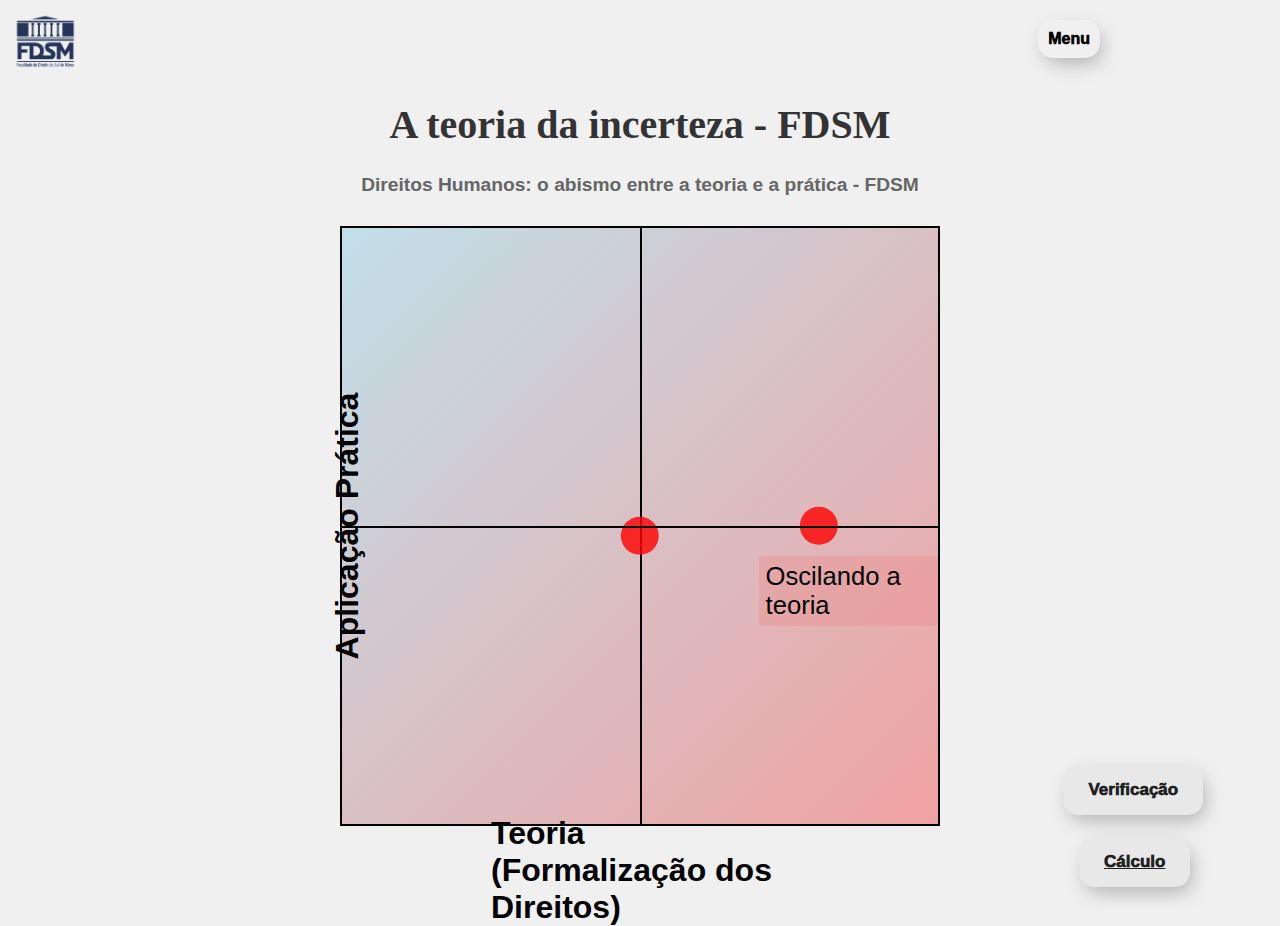
<file: index.html>
<!DOCTYPE html>
<html lang="en">
<head>
    <meta charset="UTF-8">
    <meta name="viewport" content="width=device-width, initial-scale=1.0">
    <title>Princípio da Incerteza dos Direitos Humanos</title>
    <link rel="stylesheet" href="style.css">
    <link href="https://fonts.googleapis.com/css2?family=Merriweather:wght@400&display=swap" rel="stylesheet">
    <link rel="icon" href="icone.png" type="image/png">
</head>
<body>
    <div class="logo">
        <a href="index.html">
            <img src="logofdsm.png" alt="Logo">
        </a>
    </div>
    <h1 class="title">A teoria da incerteza - FDSM</h1>
    <h2 class="subtitle">Direitos Humanos: o abismo entre a teoria e a prática - FDSM</h2>
    <div class="dropdown">
        <button class="dropbtn">Menu</button>
        <div class="dropdown-content">
            <a href="index.html">Análise Gráfica</a>
            <a href="calc.html">Cálculo da Tese</a>
            <a href="Super.html">O Artigo</a>
        </div>
    </div>

<div class="graph-container">
    <!-- Eixo X -->
    <div class="label-x">Teoria (Formalização dos Direitos)</div>
    <!-- Eixo Y -->
    <div class="label-y">Aplicação Prática</div>

    <!-- Pontos de incerteza -->
    <div class="point point-theory" id="point-theory"></div>
    <div class="point point-practice" id="point-practice"></div>

    <!-- Linha entre os pontos -->
    <div class="line" id="line"></div>

    <!-- Texto indicando incerteza -->
    <div class="uncertainty" id="uncertainty">Incerteza crescente</div>
</div>

<!-- Botão de verificação -->
<button id="verificacao-btn">Verificação</button>

<!-- Botão de Calculo -->
<a href="calc.html" class="button2">Cálculo</a>



<script src="script.js"></script>
</body>
</html>
</file>
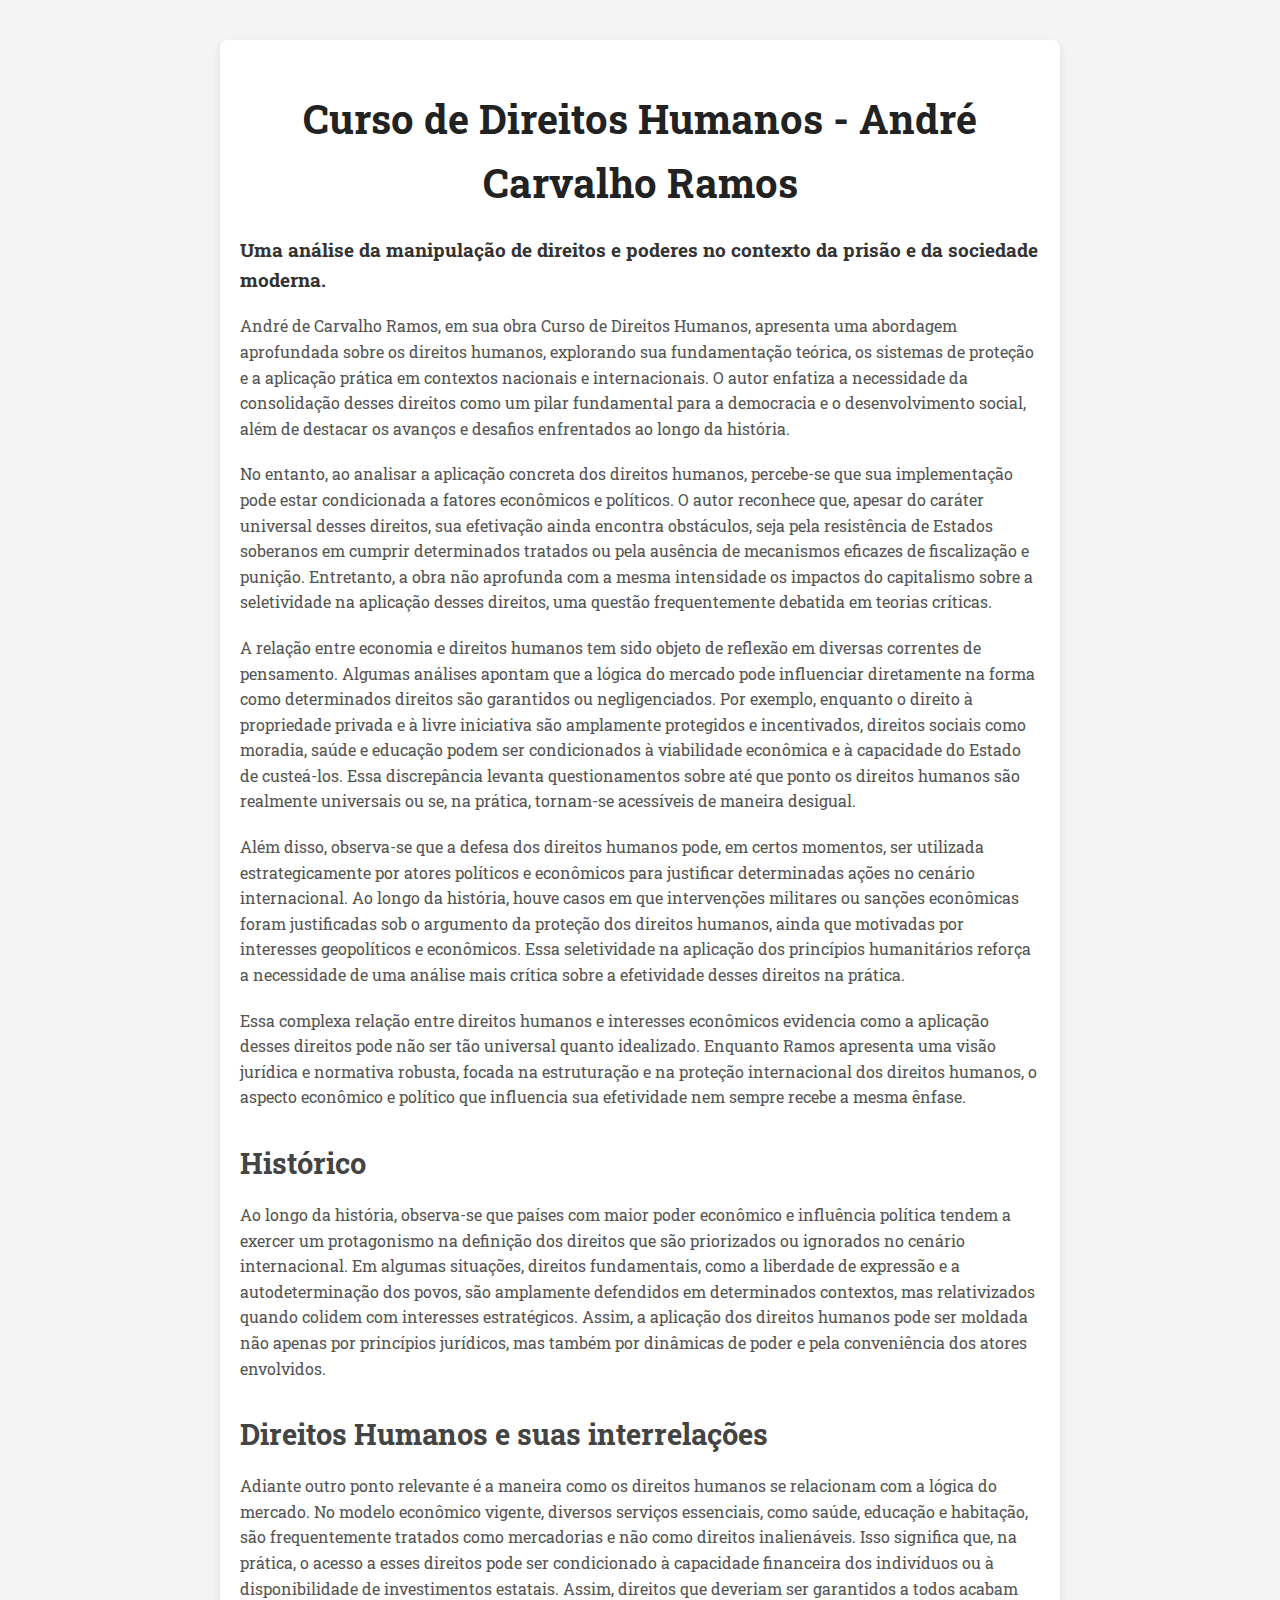
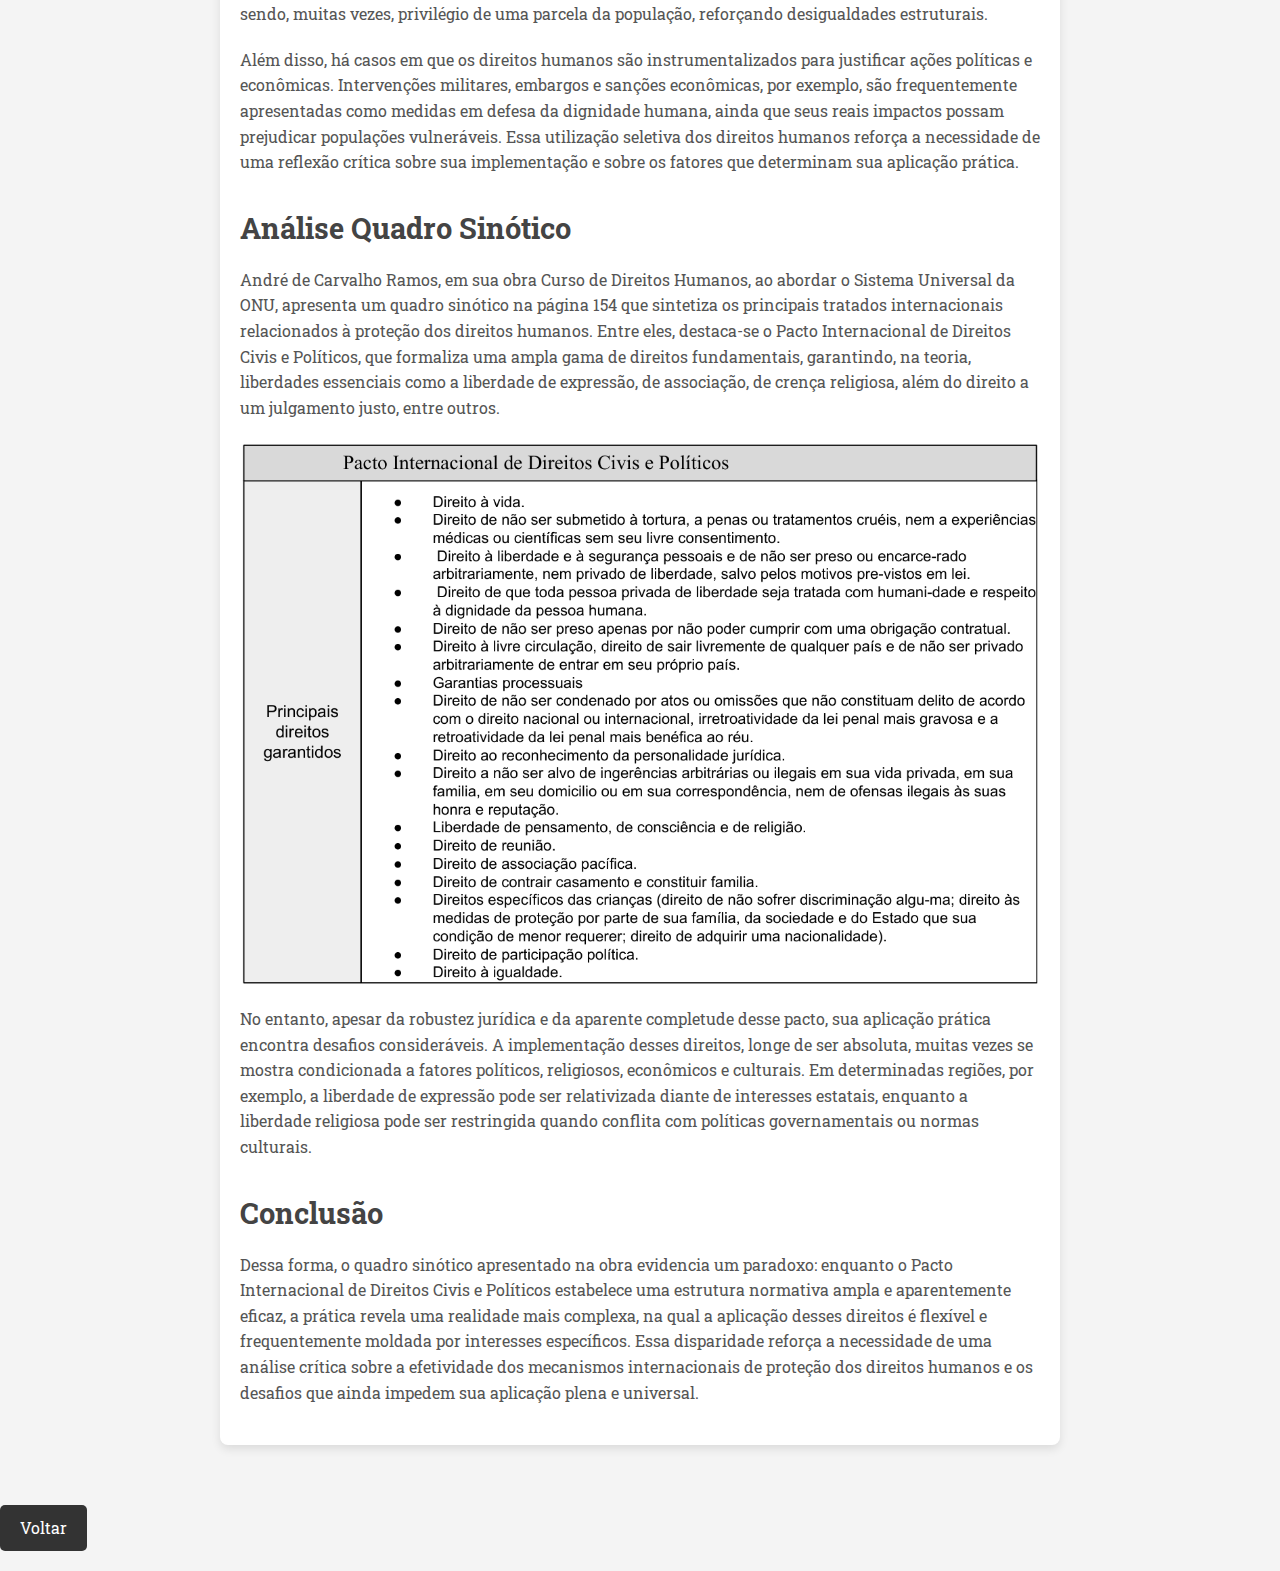
<file: Curso Direitos Humanos.html>
<!DOCTYPE html>
<html lang="pt-BR">
<head>
    <meta charset="UTF-8">
    <meta name="viewport" content="width=device-width, initial-scale=1.0">
    <title>Curso de Direito Internacional</title>
    <link href="https://fonts.googleapis.com/css2?family=Roboto+Slab&display=swap" rel="stylesheet">
    <style>
        body {
            font-family: 'Roboto Slab', serif;
            margin: 0;
            padding: 0;
            background-color: #f4f4f4;
            color: #333;
            line-height: 1.6;
        }

        .container {
            max-width: 800px;
            margin: 40px auto;
            padding: 20px;
            background: #fff;
            border-radius: 8px;
            box-shadow: 0 4px 10px rgba(0, 0, 0, 0.1);
        }

        h1 {
            font-size: 2.5rem;
            margin-bottom: 20px;
            color: #222;
            text-align: center;
        }

        h2 {
            font-size: 1.8rem;
            margin-top: 30px;
            margin-bottom: 15px;
            color: #444;
        }

        p {
            font-size: 1rem;
            margin-bottom: 20px;
            color: #555;
        }

        strong {
            color: #222;
        }

        em {
            font-style: italic;
            color: #555;
        }

        .button {
            display: inline-block;
            padding: 10px 20px;
            margin: 20px 0;
            background-color: #333;
            color: white;
            text-decoration: none;
            border-radius: 5px;
            text-align: center;
        }

        .button:hover {
            background-color: #555;
        }

        @media (max-width: 600px) {
            h1 {
                font-size: 2rem;
            }

            h2 {
                font-size: 1.5rem;
            }

            p {
                font-size: 0.9rem;
            }
        }
        img {
            max-width: 100%;
            height: auto;
            display: block;
            margin: 20px auto;
            border-radius: 5px;
        }
    </style>
</head>
<body>
    <div class="container">
        <h1>Curso de Direitos Humanos - André Carvalho Ramos</h1>
        <h3> Uma análise da manipulação de direitos e poderes no contexto da prisão e da sociedade moderna.</h3>

        <p>André de Carvalho Ramos, em sua obra Curso de Direitos Humanos, apresenta uma abordagem aprofundada sobre os direitos humanos, explorando sua fundamentação teórica, os sistemas de proteção e a aplicação prática em contextos nacionais e internacionais. O autor enfatiza a necessidade da consolidação desses direitos como um pilar fundamental para a democracia e o desenvolvimento social, além de destacar os avanços e desafios enfrentados ao longo da história.</p>
        <p>No entanto, ao analisar a aplicação concreta dos direitos humanos, percebe-se que sua implementação pode estar condicionada a fatores econômicos e políticos. O autor reconhece que, apesar do caráter universal desses direitos, sua efetivação ainda encontra obstáculos, seja pela resistência de Estados soberanos em cumprir determinados tratados ou pela ausência de mecanismos eficazes de fiscalização e punição. Entretanto, a obra não aprofunda com a mesma intensidade os impactos do capitalismo sobre a seletividade na aplicação desses direitos, uma questão frequentemente debatida em teorias críticas.</p>
        <p>A relação entre economia e direitos humanos tem sido objeto de reflexão em diversas correntes de pensamento. Algumas análises apontam que a lógica do mercado pode influenciar diretamente na forma como determinados direitos são garantidos ou negligenciados. Por exemplo, enquanto o direito à propriedade privada e à livre iniciativa são amplamente protegidos e incentivados, direitos sociais como moradia, saúde e educação podem ser condicionados à viabilidade econômica e à capacidade do Estado de custeá-los. Essa discrepância levanta questionamentos sobre até que ponto os direitos humanos são realmente universais ou se, na prática, tornam-se acessíveis de maneira desigual.</p>
        <p>Além disso, observa-se que a defesa dos direitos humanos pode, em certos momentos, ser utilizada estrategicamente por atores políticos e econômicos para justificar determinadas ações no cenário internacional. Ao longo da história, houve casos em que intervenções militares ou sanções econômicas foram justificadas sob o argumento da proteção dos direitos humanos, ainda que motivadas por interesses geopolíticos e econômicos. Essa seletividade na aplicação dos princípios humanitários reforça a necessidade de uma análise mais crítica sobre a efetividade desses direitos na prática.</p>
        <p>Essa complexa relação entre direitos humanos e interesses econômicos evidencia como a aplicação desses direitos pode não ser tão universal quanto idealizado. Enquanto Ramos apresenta uma visão jurídica e normativa robusta, focada na estruturação e na proteção internacional dos direitos humanos, o aspecto econômico e político que influencia sua efetividade nem sempre recebe a mesma ênfase. </p>

        <h2>Histórico</h2>
        <p>Ao longo da história, observa-se que países com maior poder econômico e influência política tendem a exercer um protagonismo na definição dos direitos que são priorizados ou ignorados no cenário internacional. Em algumas situações, direitos fundamentais, como a liberdade de expressão e a autodeterminação dos povos, são amplamente defendidos em determinados contextos, mas relativizados quando colidem com interesses estratégicos. Assim, a aplicação dos direitos humanos pode ser moldada não apenas por princípios jurídicos, mas também por dinâmicas de poder e pela conveniência dos atores envolvidos.</p>

        <h2>Direitos Humanos e suas interrelações</h2>
        <p>Adiante outro ponto relevante é a maneira como os direitos humanos se relacionam com a lógica do mercado. No modelo econômico vigente, diversos serviços essenciais, como saúde, educação e habitação, são frequentemente tratados como mercadorias e não como direitos inalienáveis. Isso significa que, na prática, o acesso a esses direitos pode ser condicionado à capacidade financeira dos indivíduos ou à disponibilidade de investimentos estatais. Assim, direitos que deveriam ser garantidos a todos acabam sendo, muitas vezes, privilégio de uma parcela da população, reforçando desigualdades estruturais.</p>
        <p>Além disso, há casos em que os direitos humanos são instrumentalizados para justificar ações políticas e econômicas. Intervenções militares, embargos e sanções econômicas, por exemplo, são frequentemente apresentadas como medidas em defesa da dignidade humana, ainda que seus reais impactos possam prejudicar populações vulneráveis. Essa utilização seletiva dos direitos humanos reforça a necessidade de uma reflexão crítica sobre sua implementação e sobre os fatores que determinam sua aplicação prática.</p>
       
        <h2>Análise Quadro Sinótico</h2>
        <p>André de Carvalho Ramos, em sua obra Curso de Direitos Humanos, ao abordar o Sistema Universal da ONU, apresenta um quadro sinótico na página 154 que sintetiza os principais tratados internacionais relacionados à proteção dos direitos humanos. Entre eles, destaca-se o Pacto Internacional de Direitos Civis e Políticos, que formaliza uma ampla gama de direitos fundamentais, garantindo, na teoria, liberdades essenciais como a liberdade de expressão, de associação, de crença religiosa, além do direito a um julgamento justo, entre outros.</p>
        <img src="quadrosinoticoI.png" alt="Descrição da Imagem">

        <p>No entanto, apesar da robustez jurídica e da aparente completude desse pacto, sua aplicação prática encontra desafios consideráveis. A implementação desses direitos, longe de ser absoluta, muitas vezes se mostra condicionada a fatores políticos, religiosos, econômicos e culturais. Em determinadas regiões, por exemplo, a liberdade de expressão pode ser relativizada diante de interesses estatais, enquanto a liberdade religiosa pode ser restringida quando conflita com políticas governamentais ou normas culturais.</p>
        
        <h2>Conclusão</h2>
        <p>Dessa forma, o quadro sinótico apresentado na obra evidencia um paradoxo: enquanto o Pacto Internacional de Direitos Civis e Políticos estabelece uma estrutura normativa ampla e aparentemente eficaz, a prática revela uma realidade mais complexa, na qual a aplicação desses direitos é flexível e frequentemente moldada por interesses específicos. Essa disparidade reforça a necessidade de uma análise crítica sobre a efetividade dos mecanismos internacionais de proteção dos direitos humanos e os desafios que ainda impedem sua aplicação plena e universal.</p>

    </div>
    <a href="Super.html" class="button">Voltar</a>
</body>
</html>
</file>
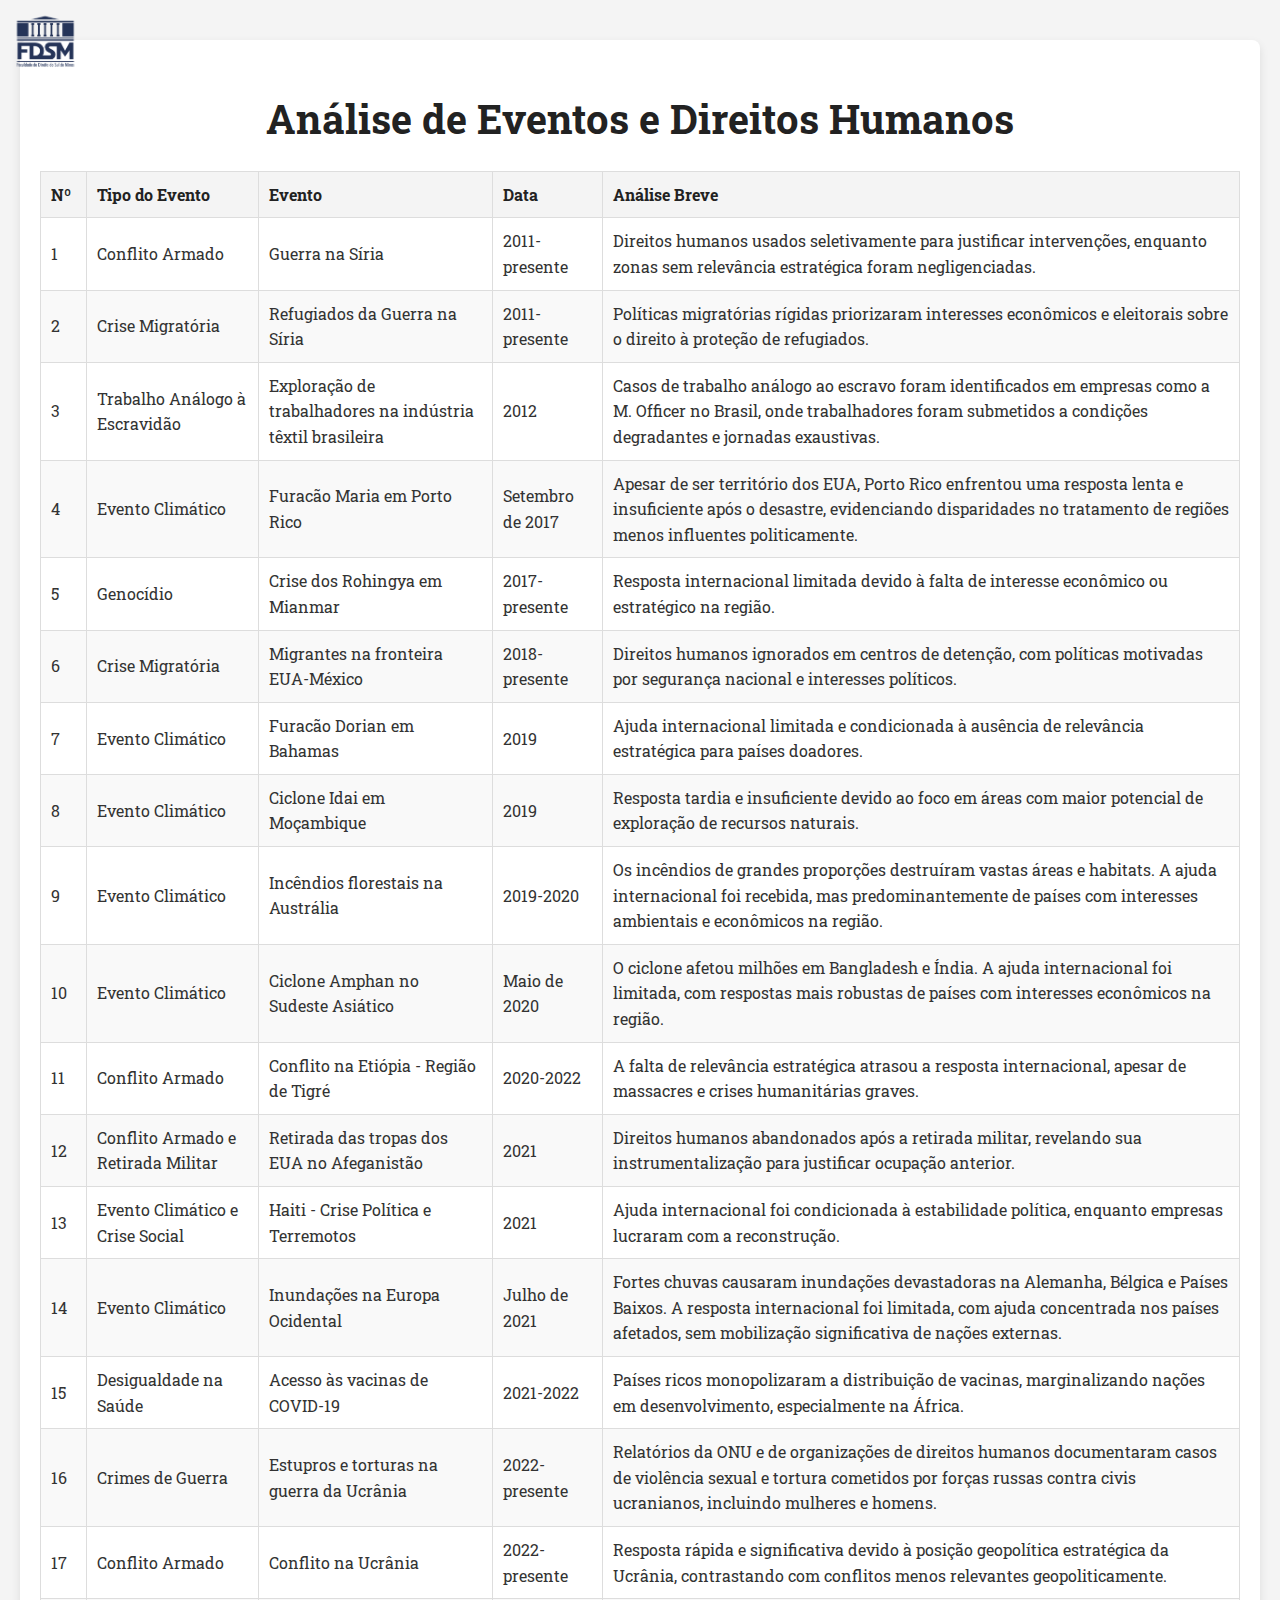
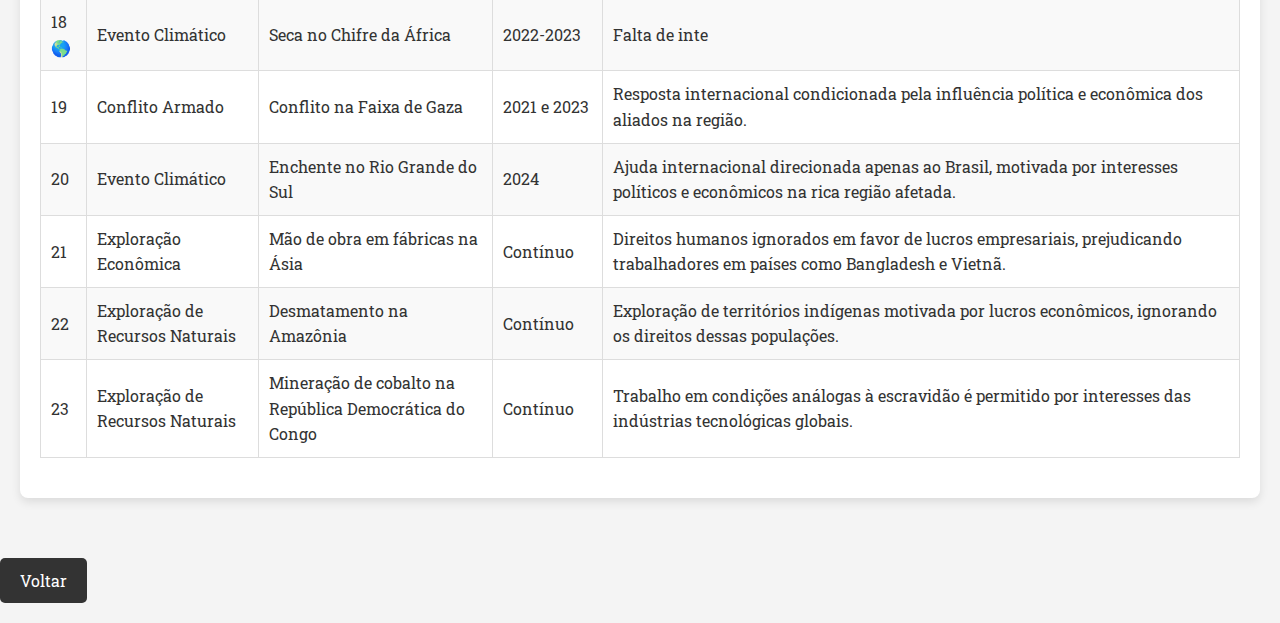
<file: Eventos.html>
<!DOCTYPE html>
<html lang="pt-BR">
<head>
    <meta charset="UTF-8">
    <meta name="viewport" content="width=device-width, initial-scale=1.0">
    <link rel="icon" href="icone.png" type="image/png">
    <title>Análise de Eventos e Direitos Humanos</title>
    <link href="https://fonts.googleapis.com/css2?family=Roboto+Slab&display=swap" rel="stylesheet">
    <style>
        body {
            font-family: 'Roboto Slab', serif;
            margin: 0;
            padding: 0;
            background-color: #f4f4f4;
            color: #333;
            line-height: 1.6;
        }

        .container {
            max-width: 1200px;
            margin: 40px auto;
            padding: 20px;
            background: #fff;
            border-radius: 8px;
            box-shadow: 0 4px 10px rgba(0, 0, 0, 0.1);
        }

        h1 {
            font-size: 2.5rem;
            margin-bottom: 20px;
            color: #222;
            text-align: center;
        }

        table {
            width: 100%;
            border-collapse: collapse;
            margin: 20px 0;
        }

        th, td {
            border: 1px solid #ddd;
            padding: 10px;
            text-align: left;
        }

        th {
            background-color: #f4f4f4;
            color: #222;
            font-weight: bold;
        }

        tr:nth-child(even) {
            background-color: #f9f9f9;
        }

        tr:hover {
            background-color: #f1f1f1;
        }

        .logo {
            position: absolute;
            top: 10px;
            left: 10px;
        }

        .logo img {
            width: 70px;
            height: auto;
            cursor: pointer;
        }

        .button {
            display: inline-block;
            padding: 10px 20px;
            margin: 20px 0;
            background-color: #333;
            color: white;
            text-decoration: none;
            border-radius: 5px;
            text-align: center;
        }

        .button:hover {
            background-color: #555;
        }

        /* Estilos para o pop-up */
        .popup-overlay {
            display: none;
            position: fixed;
            top: 0;
            left: 0;
            width: 100%;
            height: 100%;
            background: rgba(0, 0, 0, 0.5);
            justify-content: center;
            align-items: center;
            z-index: 1000;
        }

        .popup-content {
            background: white;
            padding: 30px;
            border-radius: 12px;
            max-width: 800px;
            width: 90%;
            max-height: 80vh; /* Altura máxima de 80% da janela */
            overflow-y: auto; /* Adiciona rolagem se o conteúdo for muito longo */
            box-shadow: 0 4px 20px rgba(0, 0, 0, 0.2);
            position: relative;
        }

        .popup-close {
            position: absolute;
            top: 15px;
            right: 15px;
            cursor: pointer;
            font-size: 24px;
            color: #333;
            background: #f1f1f1;
            border-radius: 50%;
            width: 30px;
            height: 30px;
            display: flex;
            align-items: center;
            justify-content: center;
            transition: background 0.3s ease;
        }

        .popup-close:hover {
            background: #ddd;
        }

        #popup-title {
            font-size: 1.8rem;
            margin-bottom: 20px;
            color: #222;
        }

        #popup-text {
            font-size: 1rem;
            line-height: 1.6;
            color: #444;
        }

        @media (max-width: 600px) {
            table {
                font-size: 0.9rem;
            }

            h1 {
                font-size: 2rem;
            }

            .popup-content {
                padding: 20px;
            }

            #popup-title {
                font-size: 1.5rem;
            }

            #popup-text {
                font-size: 0.9rem;
            }
        }
    </style>
</head>
<body>
    <div class="logo">
        <a href='/'>
            <img src="logofdsm.png" alt="Logo">
        </a>
    </div>
    <div class="container">
        <h1>Análise de Eventos e Direitos Humanos</h1>
        <table>
            <thead>
                <tr>
                    <th>Nº</th>
                    <th>Tipo do Evento</th>
                    <th>Evento</th>
                    <th>Data</th>
                    <th>Análise Breve</th>
                </tr>
            </thead>

            <tbody>
                <tr>
                    <tr data-event="1"></tr>
                    <td>1</td>
                    <td>Conflito Armado</td>
                    <td>Guerra na Síria</td>
                    <td>2011-presente</td>
                    <td>Direitos humanos usados seletivamente para justificar intervenções, enquanto zonas sem relevância estratégica foram negligenciadas.</td>
                </tr>
                <tr>
                    <tr data-event="2"></tr>
                    <td>2</td>
                    <td>Crise Migratória</td>
                    <td>Refugiados da Guerra na Síria</td>
                    <td>2011-presente</td>
                    <td>Políticas migratórias rígidas priorizaram interesses econômicos e eleitorais sobre o direito à proteção de refugiados.</td>
                </tr>
                <tr>
                    <tr data-event="3"></tr>
                    <td>3</td>
                    <td>Trabalho Análogo à Escravidão</td>
                    <td>Exploração de trabalhadores na indústria têxtil brasileira</td>
                    <td>2012</td>
                    <td>Casos de trabalho análogo ao escravo foram identificados em empresas como a M. Officer no Brasil, onde trabalhadores foram submetidos a condições degradantes e jornadas exaustivas.</td>
                </tr>
                <tr>
                    <tr data-event="4"></tr>
                    <td>4</td>
                    <td>Evento Climático</td>
                    <td>Furacão Maria em Porto Rico</td>
                    <td>Setembro de 2017</td>
                    <td>Apesar de ser território dos EUA, Porto Rico enfrentou uma resposta lenta e insuficiente após o desastre, evidenciando disparidades no tratamento de regiões menos influentes politicamente.</td>
                </tr>
                <tr>
                    <tr data-event="5"></tr>
                    <td>5</td>
                    <td>Genocídio</td>
                    <td>Crise dos Rohingya em Mianmar</td>
                    <td>2017-presente</td>
                    <td>Resposta internacional limitada devido à falta de interesse econômico ou estratégico na região.</td>
                </tr>
                <tr>
                    <tr data-event="6"></tr>
                    <td>6</td>
                    <td>Crise Migratória</td>
                    <td>Migrantes na fronteira EUA-México</td>
                    <td>2018-presente</td>
                    <td>Direitos humanos ignorados em centros de detenção, com políticas motivadas por segurança nacional e interesses políticos.</td>
                </tr>
                <tr>
                    <tr data-event="7"></tr>
                    <td>7</td>
                    <td>Evento Climático</td>
                    <td>Furacão Dorian em Bahamas</td>
                    <td>2019</td>
                    <td>Ajuda internacional limitada e condicionada à ausência de relevância estratégica para países doadores.</td>
                </tr>
                <tr>
                    <tr data-event="8"></tr>
                    <td>8</td>
                    <td>Evento Climático</td>
                    <td>Ciclone Idai em Moçambique</td>
                    <td>2019</td>
                    <td>Resposta tardia e insuficiente devido ao foco em áreas com maior potencial de exploração de recursos naturais.</td>
                </tr>
                <tr>
                    <tr data-event="8"></tr>
                    <td>9</td>
                    <td>Evento Climático</td>
                    <td>Incêndios florestais na Austrália</td>
                    <td>2019-2020</td>
                    <td>Os incêndios de grandes proporções destruíram vastas áreas e habitats. A ajuda internacional foi recebida, mas predominantemente de países com interesses ambientais e econômicos na região.</td>
                </tr>
                <tr>
                    <tr data-event="10"></tr>
                    <td>10</td>
                    <td>Evento Climático</td>
                    <td>Ciclone Amphan no Sudeste Asiático</td>
                    <td>Maio de 2020</td>
                    <td>O ciclone afetou milhões em Bangladesh e Índia. A ajuda internacional foi limitada, com respostas mais robustas de países com interesses econômicos na região.</td>
                </tr>
                <tr>
                    <tr data-event="11"></tr>
                    <td>11</td>
                    <td>Conflito Armado</td>
                    <td>Conflito na Etiópia - Região de Tigré</td>
                    <td>2020-2022</td>
                    <td>A falta de relevância estratégica atrasou a resposta internacional, apesar de massacres e crises humanitárias graves.</td>
                </tr>
                <tr>
                    <tr data-event="12"></tr>
                    <td>12</td>
                    <td>Conflito Armado e Retirada Militar</td>
                    <td>Retirada das tropas dos EUA no Afeganistão</td>
                    <td>2021</td>
                    <td>Direitos humanos abandonados após a retirada militar, revelando sua instrumentalização para justificar ocupação anterior.</td>
                </tr>
                <tr>
                    <tr data-event="13"></tr>
                    <td>13</td>
                    <td>Evento Climático e Crise Social</td>
                    <td>Haiti - Crise Política e Terremotos</td>
                    <td>2021</td>
                    <td>Ajuda internacional foi condicionada à estabilidade política, enquanto empresas lucraram com a reconstrução.</td>
                </tr>
                <tr>
                    <tr data-event="14"></tr>
                    <td>14</td>
                    <td>Evento Climático</td>
                    <td>Inundações na Europa Ocidental</td>
                    <td>Julho de 2021</td>
                    <td>Fortes chuvas causaram inundações devastadoras na Alemanha, Bélgica e Países Baixos. A resposta internacional foi limitada, com ajuda concentrada nos países afetados, sem mobilização significativa de nações externas.</td>
                </tr>
                <tr>
                    <tr data-event="15"></tr>
                    <td>15</td>
                    <td>Desigualdade na Saúde</td>
                    <td>Acesso às vacinas de COVID-19</td>
                    <td>2021-2022</td>
                    <td>Países ricos monopolizaram a distribuição de vacinas, marginalizando nações em desenvolvimento, especialmente na África.</td>
                </tr>
                <tr>
                    <tr data-event="16"></tr>
                    <td>16</td>
                    <td>Crimes de Guerra</td>
                    <td>Estupros e torturas na guerra da Ucrânia</td>
                    <td>2022-presente</td>
                    <td>Relatórios da ONU e de organizações de direitos humanos documentaram casos de violência sexual e tortura cometidos por forças russas contra civis ucranianos, incluindo mulheres e homens.</td>
                </tr>
                <tr>
                    <tr data-event="17"></tr>
                    <td>17</td>
                    <td>Conflito Armado</td>
                    <td>Conflito na Ucrânia</td>
                    <td>2022-presente</td>
                    <td>Resposta rápida e significativa devido à posição geopolítica estratégica da Ucrânia, contrastando com conflitos menos relevantes geopoliticamente.</td>
                </tr>

                <tr data-event="18">
                    <td>18🌎</td>
                    <td>Evento Climático</td>
                    <td>Seca no Chifre da África</td>
                    <td>2022-2023</td>
                    <td>Falta de inte

                <tr>
                    <tr data-event="19"></tr>
                    <td>19</td>
                    <td>Conflito Armado</td>
                    <td>Conflito na Faixa de Gaza</td>
                    <td>2021 e 2023</td>
                    <td>Resposta internacional condicionada pela influência política e econômica dos aliados na região.</td>
                </tr>
                <tr>
                    <tr data-event="20"></tr>
                    <td>20</td>
                    <td>Evento Climático</td>
                    <td>Enchente no Rio Grande do Sul</td>
                    <td>2024</td>
                    <td>Ajuda internacional direcionada apenas ao Brasil, motivada por interesses políticos e econômicos na rica região afetada.</td>
                </tr>
                <tr>
                    <tr data-event="21"></tr>
                    <td>21</td>
                    <td>Exploração Econômica</td>
                    <td>Mão de obra em fábricas na Ásia</td>
                    <td>Contínuo</td>
                    <td>Direitos humanos ignorados em favor de lucros empresariais, prejudicando trabalhadores em países como Bangladesh e Vietnã.</td>
                </tr>
                <tr>
                    <tr data-event="22"></tr>
                    <td>22</td>
                    <td>Exploração de Recursos Naturais</td>
                    <td>Desmatamento na Amazônia</td>
                    <td>Contínuo</td>
                    <td>Exploração de territórios indígenas motivada por lucros econômicos, ignorando os direitos dessas populações.</td>
                </tr>
                <tr data-event="23">
                    <td>23</td>
                    <td>Exploração de Recursos Naturais</td>
                    <td>Mineração de cobalto na República Democrática do Congo</td>
                    <td>Contínuo</td>
                    <td>Trabalho em condições análogas à escravidão é permitido por interesses das indústrias tecnológicas globais.</td>
                </tr>
            </tbody>
        </table>
    </div>
    <a class='button' href='/super'>Voltar</a>


    <div class="popup-overlay" id="popup">
        <div class="popup-content">
            <span class="popup-close" id="close-popup">&times;</span>
            <h2 id="popup-title"></h2>
            <p id="popup-text"></p>
        </div>
    </div>

    <script>
        // Conteúdo do pop-up para os eventos
        const eventContent = {
            1: `
                <p><strong>Evento 1: Guerra na Síria</strong></p>
                <p>Direitos humanos usados seletivamente para justificar intervenções, enquanto zonas sem relevância estratégica foram negligenciadas.</p>
            `,
            2: `
                <p><strong>Evento 2: Refugiados da Guerra na Síria</strong></p>
                <p>Políticas migratórias rígidas priorizaram interesses econômicos e eleitorais sobre o direito à proteção de refugiados.</p>
            `,
            3: `
                <p><strong>Evento 3: Exploração de trabalhadores na indústria têxtil brasileira</strong></p>
                <p>Casos de trabalho análogo ao escravo foram identificados em empresas como a M. Officer no Brasil, onde trabalhadores foram submetidos a condições degradantes e jornadas exaustivas.</p>
            `,
            18: `
                <strong>Seca no Chifre da África (2022-2023)</strong><br><br>
                A seca no Chifre da África entre 2022 e 2023 foi uma das piores já registradas, levando milhões à fome. 
                Apesar da gravidade da crise, a ajuda humanitária internacional foi insuficiente devido à falta de interesses econômicos na região.<br><br>

                <p><strong>A Seca no Chifre da África: Impacto e Devastação</strong></p>
                <p>A região do Chifre da África, que inclui países como Somália, Etiópia e Quênia, experimentou uma seca prolongada devido ao fracasso consecutivo de cinco estações chuvosas. Como consequência:</p>
                <p> - Mais de 36 milhões de pessoas enfrentaram insegurança alimentar severa.</p>
                <p> - A Somália chegou à beira da fome, com cerca de 1,8 milhão de crianças em risco de desnutrição grave.</p>
                <p> - Milhares de pastores e agricultores perderam seus meios de subsistência, levando ao deslocamento forçado de milhões.</p> 
                <p>Apesar da gravidade da situação, a ajuda humanitária foi lenta e insuficiente. Enquanto conflitos armados e desastres naturais em outras regiões mobilizaram bilhões em doações e campanhas internacionais, a crise no Chifre da África permaneceu amplamente negligenciada.</p>
                <p><strong>O Desinteresse Econômico e a Assistência Humanitária Seletiva</strong></p>
                <p>A resposta fraca à crise da seca ilustra um padrão histórico: a assistência humanitária tende a ser proporcional ao interesse econômico ou estratégico das potências globais. O Chifre da África, embora geopoliticamente relevante, não oferece o mesmo apelo econômico de outras regiões.</p>
                <p>Conforme visto em crises passadas, o apoio humanitário internacional é muitas vezes condicionado por fatores como:</p>
                <p> - Reservas de recursos naturais: regiões ricas em petróleo, gás ou minerais estratégicos recebem mais atenção.</p>
                <p> - Interesses políticos e militares: conflitos em áreas estratégicas ou próximas a aliados costumam mobilizar mais recursos.</p>
                <p> - Pressão midiática e engajamento popular: desastres que afetam populações mais visíveis para o Ocidente tendem a gerar mais mobilização.</p>
                <p>A crise da Ucrânia, por exemplo, recebeu um volume recorde de assistência internacional e apoio militar, enquanto milhões de africanos passaram fome sem a mesma resposta enérgica.</p>                
                <p><strong> O Custo Humano da Indiferença Global</strong></p>
                <p>A inação diante da seca no Chifre da África resultou em consequências catastróficas. A fome severa e a desnutrição levaram a um aumento das mortes infantis, enquanto o deslocamento forçado gerou novas crises humanitárias em campos de refugiados superlotados. Além disso, grupos extremistas como Al-Shabaab exploraram o vácuo de assistência para recrutar jovens desesperados, ampliando a instabilidade na região.</p>
                <p>A seca expôs, mais uma vez, a falha estrutural do sistema humanitário global: direitos humanos e ajuda humanitária são distribuídos de forma desigual, de acordo com interesses políticos e econômicos.</p>
                <p><strong>Conclusão: Direitos Humanos Como Privilégio, Não Como Regra</strong></p>
                <p>A seca no Chifre da África entre 2022 e 2023 reforça a tese de que os direitos humanos não são universais e gratuitos, mas sim seletivos e condicionados a interesses estratégicos. Milhões sofreram não apenas por causa da seca, mas devido à apatia global e à ausência de um compromisso genuíno com a dignidade humana.</p>


            `,
            23: `
                <p><strong>Introdução: O Paradoxo dos Direitos Humanos e os Interesses Econômicos</strong></p>
                <p>A mineração de cobalto na República Democrática do Congo (RDC) exemplifica o abismo entre a teoria e a prática dos direitos humanos. Enquanto tratados internacionais condenam o trabalho infantil e condições degradantes de trabalho, a realidade no setor extrativo congolês demonstra que os interesses econômicos e políticos prevalecem sobre tais normas. A RDC, apesar de possuir 60% das reservas mundiais de cobalto, continua sendo um dos países mais pobres do mundo, com crianças sendo exploradas em minas para abastecer cadeias produtivas globais.</p>
                <p><strong>1. A Mineração de Cobalto na RDC: Contexto e Impacto</strong></p>
                <p>A RDC é um dos países mais ricos em recursos naturais, mas a instabilidade política, a corrupção e a falta de infraestrutura perpetuam a exploração da mão de obra infantil. Empresas transnacionais, sobretudo chinesas, têm dominado a extração de minerais essenciais para a fabricação de baterias de veículos elétricos, smartphones e outros dispositivos tecnológicos.</p>
                <p><strong>2. Direitos Humanos ou Direitos "Comprados"?</strong></p>
                <p>Os direitos humanos são frequentemente apresentados como universais e inalienáveis. No entanto, a realidade demonstra que sua aplicação depende dos interesses econômicos e políticos das grandes potências.</p>
                <p><strong>3. A Responsabilidade das Empresas e a Impunidade Estrutural</strong></p>
                <p>Empresas transnacionais argumentam que não possuem controle total sobre suas cadeias de suprimento. Contudo, a pesquisa evidencia que elas desconsideram as condições degradantes em que crianças trabalham.</p>
                <p><strong>4. Conclusão: O Custo Humano do Progresso Tecnológico</strong></p>
                <p>A mineração de cobalto na RDC revela que direitos humanos não são gratuitos, mas sim negociáveis dentro da lógica do capitalismo global. A exploração de trabalho infantil persiste porque há uma demanda contínua e porque os mecanismos de responsabilização são insuficientes.</p>
                <p><strong>5. Análise: O real abismo</strong></p>
                <p>Em análise do que foi dito é perceptível que o sistema de aplicação não é apenas falho nas estruturas da sociedade brasileira como um todo, mas também mundialmente, em que os interesses econômicos sobressaem aos interesses sociais básicos (direitos humanos) Porem tal situação se torna presente e comparativamente semelhante as explorações ocorridas na África na era colonial Brasileira, o que comprova a ideia de que se trata de um fato histórico desde antes as origens da legislação de proteção aos direitos humanos.</p>
                <p><strong>6. Bibliografia Base</strong></p>
                <p>Para uma análise mais profunda, consulte as seguintes fontes:</p>
                <p><a href="https://repositorio.ufsm.br/handle/1/29017" target="_blank">Artigo UFMS</a></p>
                <p><a href="https://www.dw.com/pt-002/rdc-faltam-direitos-e-transpar%C3%AAncia-nas-minas-de-cobalto/a-68629597" target="_blank">RDC: Faltam direitos e transparência nas minas de cobalto</a></p>
                <p><a href="https://noticias.uol.com.br/ultimas-noticias/rfi/2019/12/17/apple-google-e-tesla-sao-acusadas-de-incentivar-trabalho-infantil-no-congo.html" target="_blank">Apple, Google e Tesla são acusadas de incentivar trabalho infantil no Congo</a></p>
                <p><a href="https://www.ihu.unisinos.br/categorias/588786-congo-onde-as-criancas-acabam-nas-minas" target="_blank">Congo, onde as crianças acabam nas minas</a></p>
            `
        };

        const tableRows = document.querySelectorAll("tbody tr");
        const popup = document.getElementById("popup");
        const popupTitle = document.getElementById("popup-title");
        const popupText = document.getElementById("popup-text");
        const closePopup = document.getElementById("close-popup");

        tableRows.forEach(row => {
            row.addEventListener("click", () => {
                const eventId = row.getAttribute("data-event");
                if (eventContent[eventId]) {
                    popupTitle.innerText = `Evento ${eventId}: ${row.cells[2].innerText}`;
                    popupText.innerHTML = eventContent[eventId];
                    popup.style.display = "flex";
                }
            });
        });

        closePopup.addEventListener("click", () => {
            popup.style.display = "none";
        });

        popup.addEventListener("click", (e) => {
            if (e.target === popup) {
                popup.style.display = "none";
            }
        });
    </script>
</body>
</html>
</file>
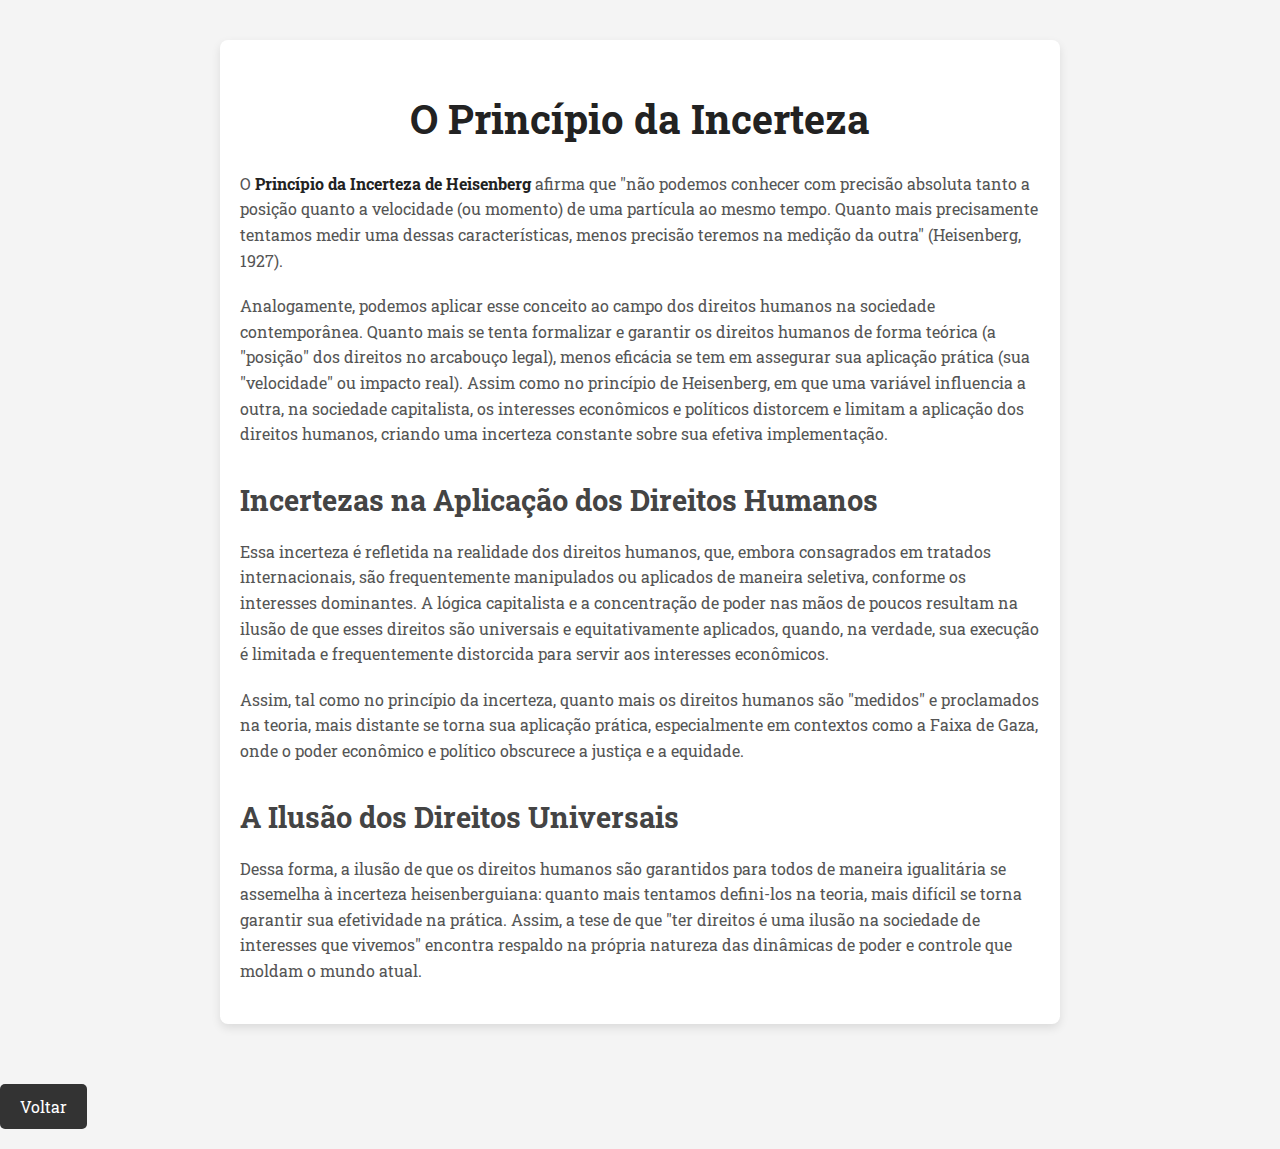
<file: IncertezaAnalise.html>
<!DOCTYPE html>
<html lang="pt-BR">
<head>
    <meta charset="UTF-8">
    <meta name="viewport" content="width=device-width, initial-scale=1.0">
    <title>Princípio da Incerteza</title>
    <link href="https://fonts.googleapis.com/css2?family=Roboto+Slab&display=swap" rel="stylesheet">
    <style>
        body {
            font-family: 'Roboto Slab', serif;
            margin: 0;
            padding: 0;
            background-color: #f4f4f4;
            color: #333;
            line-height: 1.6;
        }

        .container {
            max-width: 800px;
            margin: 40px auto;
            padding: 20px;
            background: #fff;
            border-radius: 8px;
            box-shadow: 0 4px 10px rgba(0, 0, 0, 0.1);
        }

        h1 {
            font-size: 2.5rem;
            margin-bottom: 20px;
            color: #222;
            text-align: center;
        }

        h2 {
            font-size: 1.8rem;
            margin-top: 30px;
            margin-bottom: 15px;
            color: #444;
        }

        p {
            font-size: 1rem;
            margin-bottom: 20px;
            color: #555;
        }

        strong {
            color: #222;
        }

        em {
            font-style: italic;
            color: #555;
        }

        .button {
            display: inline-block;
            padding: 10px 20px;
            margin: 20px 0;
            background-color: #333;
            color: white;
            text-decoration: none;
            border-radius: 5px;
            text-align: center;
        }

        .button:hover {
            background-color: #555;
        }

        @media (max-width: 600px) {
            h1 {
                font-size: 2rem;
            }

            h2 {
                font-size: 1.5rem;
            }

            p {
                font-size: 0.9rem;
            }
        }
    </style>
</head>
<body>
    <div class="container">
        <h1>O Princípio da Incerteza</h1>

        <p>O <strong>Princípio da Incerteza de Heisenberg</strong> afirma que "não podemos conhecer com precisão absoluta tanto a posição quanto a velocidade (ou momento) de uma partícula ao mesmo tempo. Quanto mais precisamente tentamos medir uma dessas características, menos precisão teremos na medição da outra" (Heisenberg, 1927).</p>

        <p>Analogamente, podemos aplicar esse conceito ao campo dos direitos humanos na sociedade contemporânea. Quanto mais se tenta formalizar e garantir os direitos humanos de forma teórica (a "posição" dos direitos no arcabouço legal), menos eficácia se tem em assegurar sua aplicação prática (sua "velocidade" ou impacto real). Assim como no princípio de Heisenberg, em que uma variável influencia a outra, na sociedade capitalista, os interesses econômicos e políticos distorcem e limitam a aplicação dos direitos humanos, criando uma incerteza constante sobre sua efetiva implementação.</p>

        <h2>Incertezas na Aplicação dos Direitos Humanos</h2>
        <p>Essa incerteza é refletida na realidade dos direitos humanos, que, embora consagrados em tratados internacionais, são frequentemente manipulados ou aplicados de maneira seletiva, conforme os interesses dominantes. A lógica capitalista e a concentração de poder nas mãos de poucos resultam na ilusão de que esses direitos são universais e equitativamente aplicados, quando, na verdade, sua execução é limitada e frequentemente distorcida para servir aos interesses econômicos.</p>

        <p>Assim, tal como no princípio da incerteza, quanto mais os direitos humanos são "medidos" e proclamados na teoria, mais distante se torna sua aplicação prática, especialmente em contextos como a Faixa de Gaza, onde o poder econômico e político obscurece a justiça e a equidade.</p>

        <h2>A Ilusão dos Direitos Universais</h2>
        <p>Dessa forma, a ilusão de que os direitos humanos são garantidos para todos de maneira igualitária se assemelha à incerteza heisenberguiana: quanto mais tentamos defini-los na teoria, mais difícil se torna garantir sua efetividade na prática. Assim, a tese de que "ter direitos é uma ilusão na sociedade de interesses que vivemos" encontra respaldo na própria natureza das dinâmicas de poder e controle que moldam o mundo atual.</p>
    </div>
    <a href="Super.html" class="button">Voltar</a>
</body>
</html>
</file>
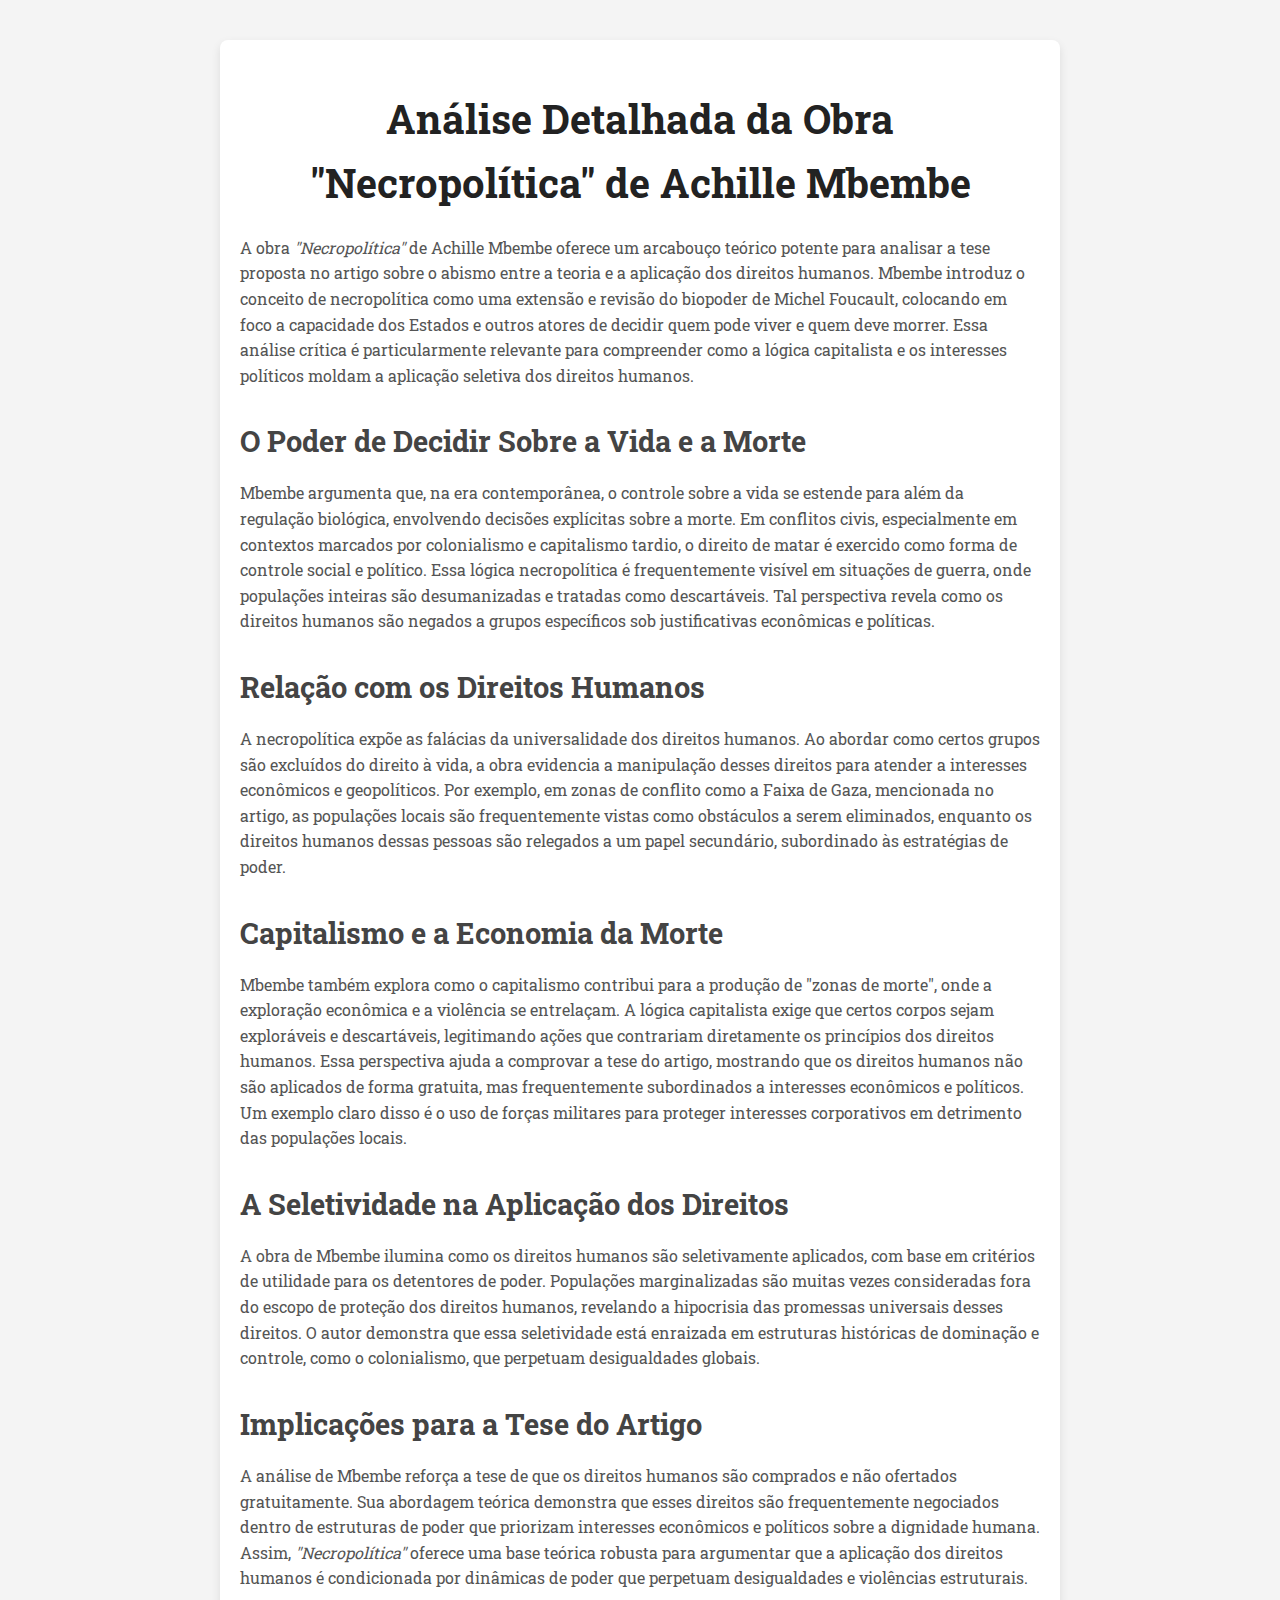
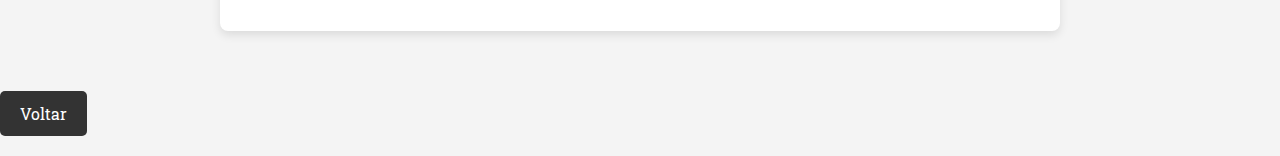
<file: Necropolitica.html>
<!DOCTYPE html>
<html lang="pt-BR">
<head>
    <meta charset="UTF-8">
    <meta name="viewport" content="width=device-width, initial-scale=1.0">
    <title>Análise de "Necropolítica"</title>
    <link href="https://fonts.googleapis.com/css2?family=Roboto+Slab&display=swap" rel="stylesheet">
    <style>
        body {
            font-family: 'Roboto Slab', serif;
            margin: 0;
            padding: 0;
            background-color: #f4f4f4;
            color: #333;
            line-height: 1.6;
        }

        .container {
            max-width: 800px;
            margin: 40px auto;
            padding: 20px;
            background: #fff;
            border-radius: 8px;
            box-shadow: 0 4px 10px rgba(0, 0, 0, 0.1);
        }

        h1 {
            font-size: 2.5rem;
            margin-bottom: 20px;
            color: #222;
            text-align: center;
        }

        h2 {
            font-size: 1.8rem;
            margin-top: 30px;
            margin-bottom: 15px;
            color: #444;
        }

        p {
            font-size: 1rem;
            margin-bottom: 20px;
            color: #555;
        }

        .button {
            display: inline-block;
            padding: 10px 20px;
            margin: 20px 0;
            background-color: #333;
            color: white;
            text-decoration: none;
            border-radius: 5px;
            text-align: center;
        }

        .button:hover {
            background-color: #555;
        }

        @media (max-width: 600px) {
            h1 {
                font-size: 2rem;
            }

            h2 {
                font-size: 1.5rem;
            }

            p {
                font-size: 0.9rem;
            }
        }
    </style>
</head>
<body>
    <div class="container">
        <h1>Análise Detalhada da Obra "Necropolítica" de Achille Mbembe</h1>

        <p>A obra <em>"Necropolítica"</em> de Achille Mbembe oferece um arcabouço teórico potente para analisar a tese proposta no artigo sobre o abismo entre a teoria e a aplicação dos direitos humanos. Mbembe introduz o conceito de necropolítica como uma extensão e revisão do biopoder de Michel Foucault, colocando em foco a capacidade dos Estados e outros atores de decidir quem pode viver e quem deve morrer. Essa análise crítica é particularmente relevante para compreender como a lógica capitalista e os interesses políticos moldam a aplicação seletiva dos direitos humanos.</p>

        <h2>O Poder de Decidir Sobre a Vida e a Morte</h2>
        <p>Mbembe argumenta que, na era contemporânea, o controle sobre a vida se estende para além da regulação biológica, envolvendo decisões explícitas sobre a morte. Em conflitos civis, especialmente em contextos marcados por colonialismo e capitalismo tardio, o direito de matar é exercido como forma de controle social e político. Essa lógica necropolítica é frequentemente visível em situações de guerra, onde populações inteiras são desumanizadas e tratadas como descartáveis. Tal perspectiva revela como os direitos humanos são negados a grupos específicos sob justificativas econômicas e políticas.</p>

        <h2>Relação com os Direitos Humanos</h2>
        <p>A necropolítica expõe as falácias da universalidade dos direitos humanos. Ao abordar como certos grupos são excluídos do direito à vida, a obra evidencia a manipulação desses direitos para atender a interesses econômicos e geopolíticos. Por exemplo, em zonas de conflito como a Faixa de Gaza, mencionada no artigo, as populações locais são frequentemente vistas como obstáculos a serem eliminados, enquanto os direitos humanos dessas pessoas são relegados a um papel secundário, subordinado às estratégias de poder.</p>

        <h2>Capitalismo e a Economia da Morte</h2>
        <p>Mbembe também explora como o capitalismo contribui para a produção de "zonas de morte", onde a exploração econômica e a violência se entrelaçam. A lógica capitalista exige que certos corpos sejam exploráveis e descartáveis, legitimando ações que contrariam diretamente os princípios dos direitos humanos. Essa perspectiva ajuda a comprovar a tese do artigo, mostrando que os direitos humanos não são aplicados de forma gratuita, mas frequentemente subordinados a interesses econômicos e políticos. Um exemplo claro disso é o uso de forças militares para proteger interesses corporativos em detrimento das populações locais.</p>

        <h2>A Seletividade na Aplicação dos Direitos</h2>
        <p>A obra de Mbembe ilumina como os direitos humanos são seletivamente aplicados, com base em critérios de utilidade para os detentores de poder. Populações marginalizadas são muitas vezes consideradas fora do escopo de proteção dos direitos humanos, revelando a hipocrisia das promessas universais desses direitos. O autor demonstra que essa seletividade está enraizada em estruturas históricas de dominação e controle, como o colonialismo, que perpetuam desigualdades globais.</p>

        <h2>Implicações para a Tese do Artigo</h2>
        <p>A análise de Mbembe reforça a tese de que os direitos humanos são comprados e não ofertados gratuitamente. Sua abordagem teórica demonstra que esses direitos são frequentemente negociados dentro de estruturas de poder que priorizam interesses econômicos e políticos sobre a dignidade humana. Assim, <em>"Necropolítica"</em> oferece uma base teórica robusta para argumentar que a aplicação dos direitos humanos é condicionada por dinâmicas de poder que perpetuam desigualdades e violências estruturais.</p>
    </div>
    <a href="Super.html" class="button">Voltar</a>
</body>
</html>
</file>
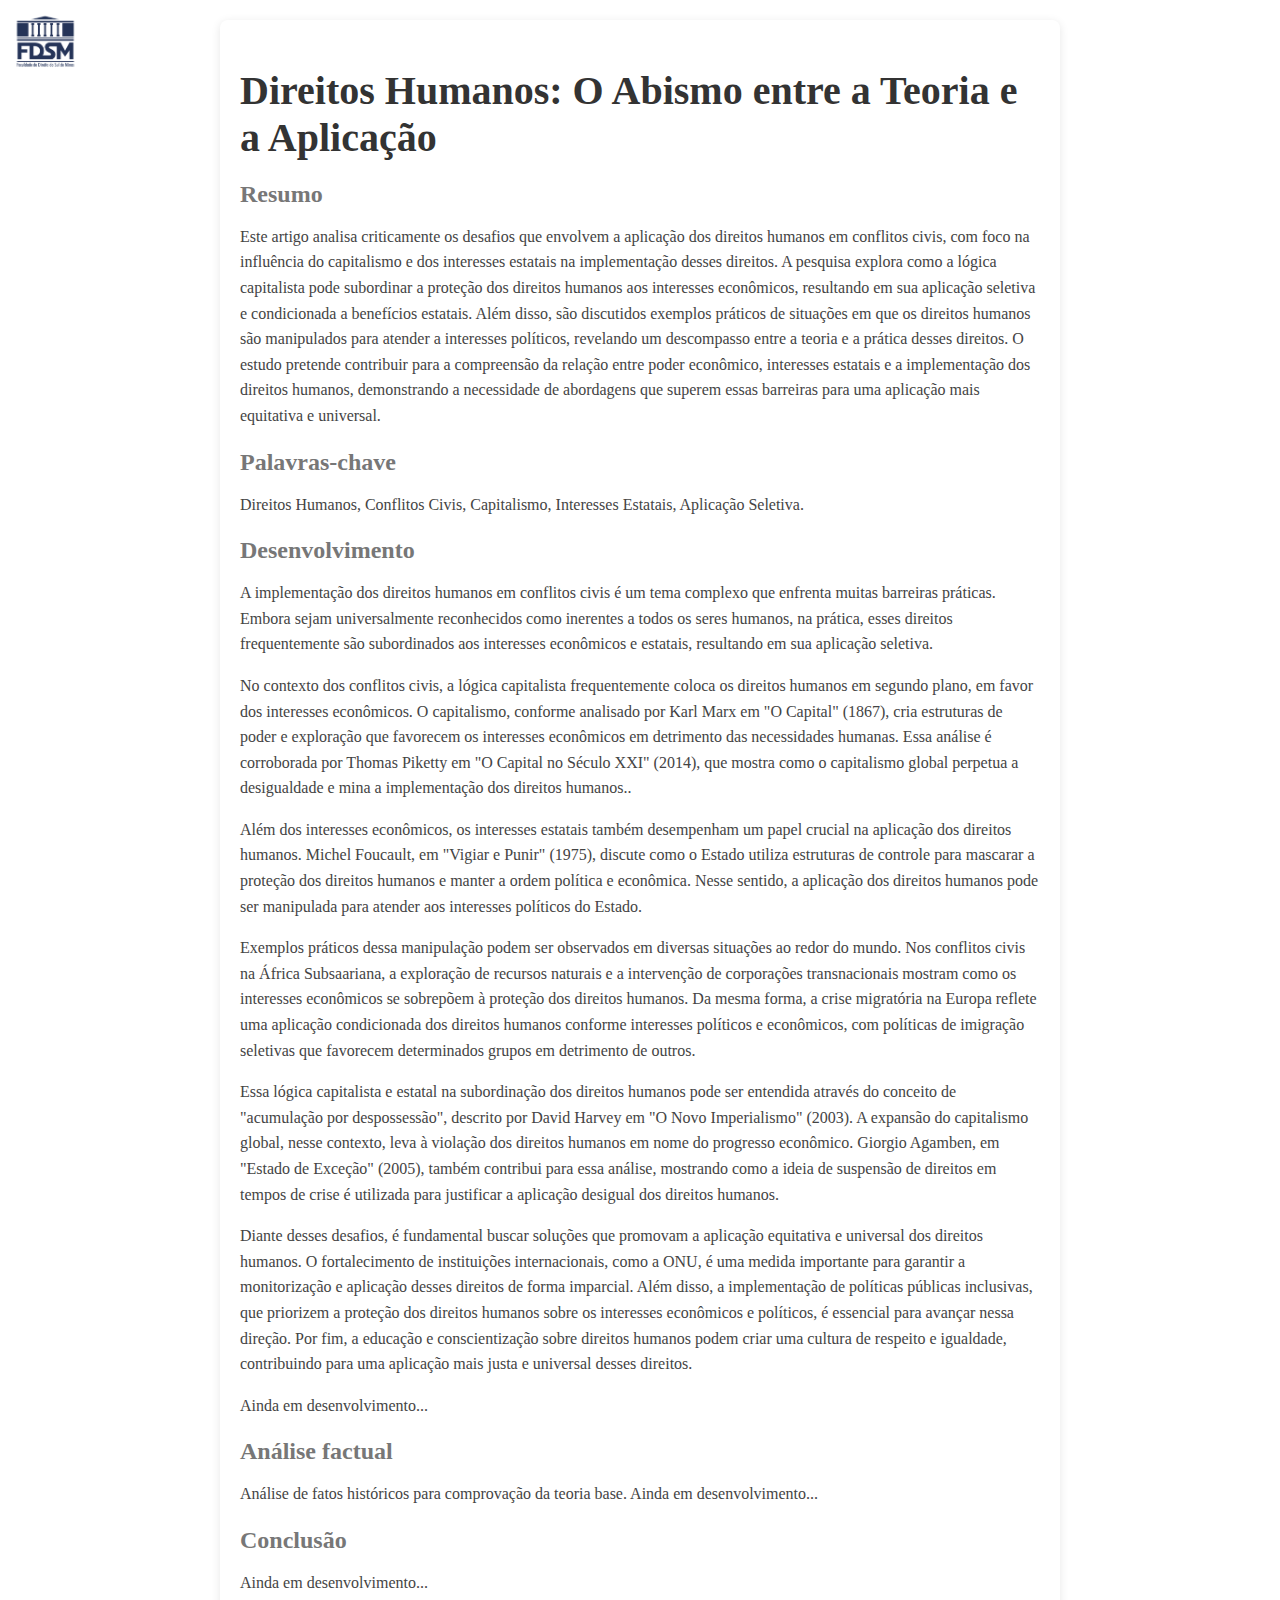
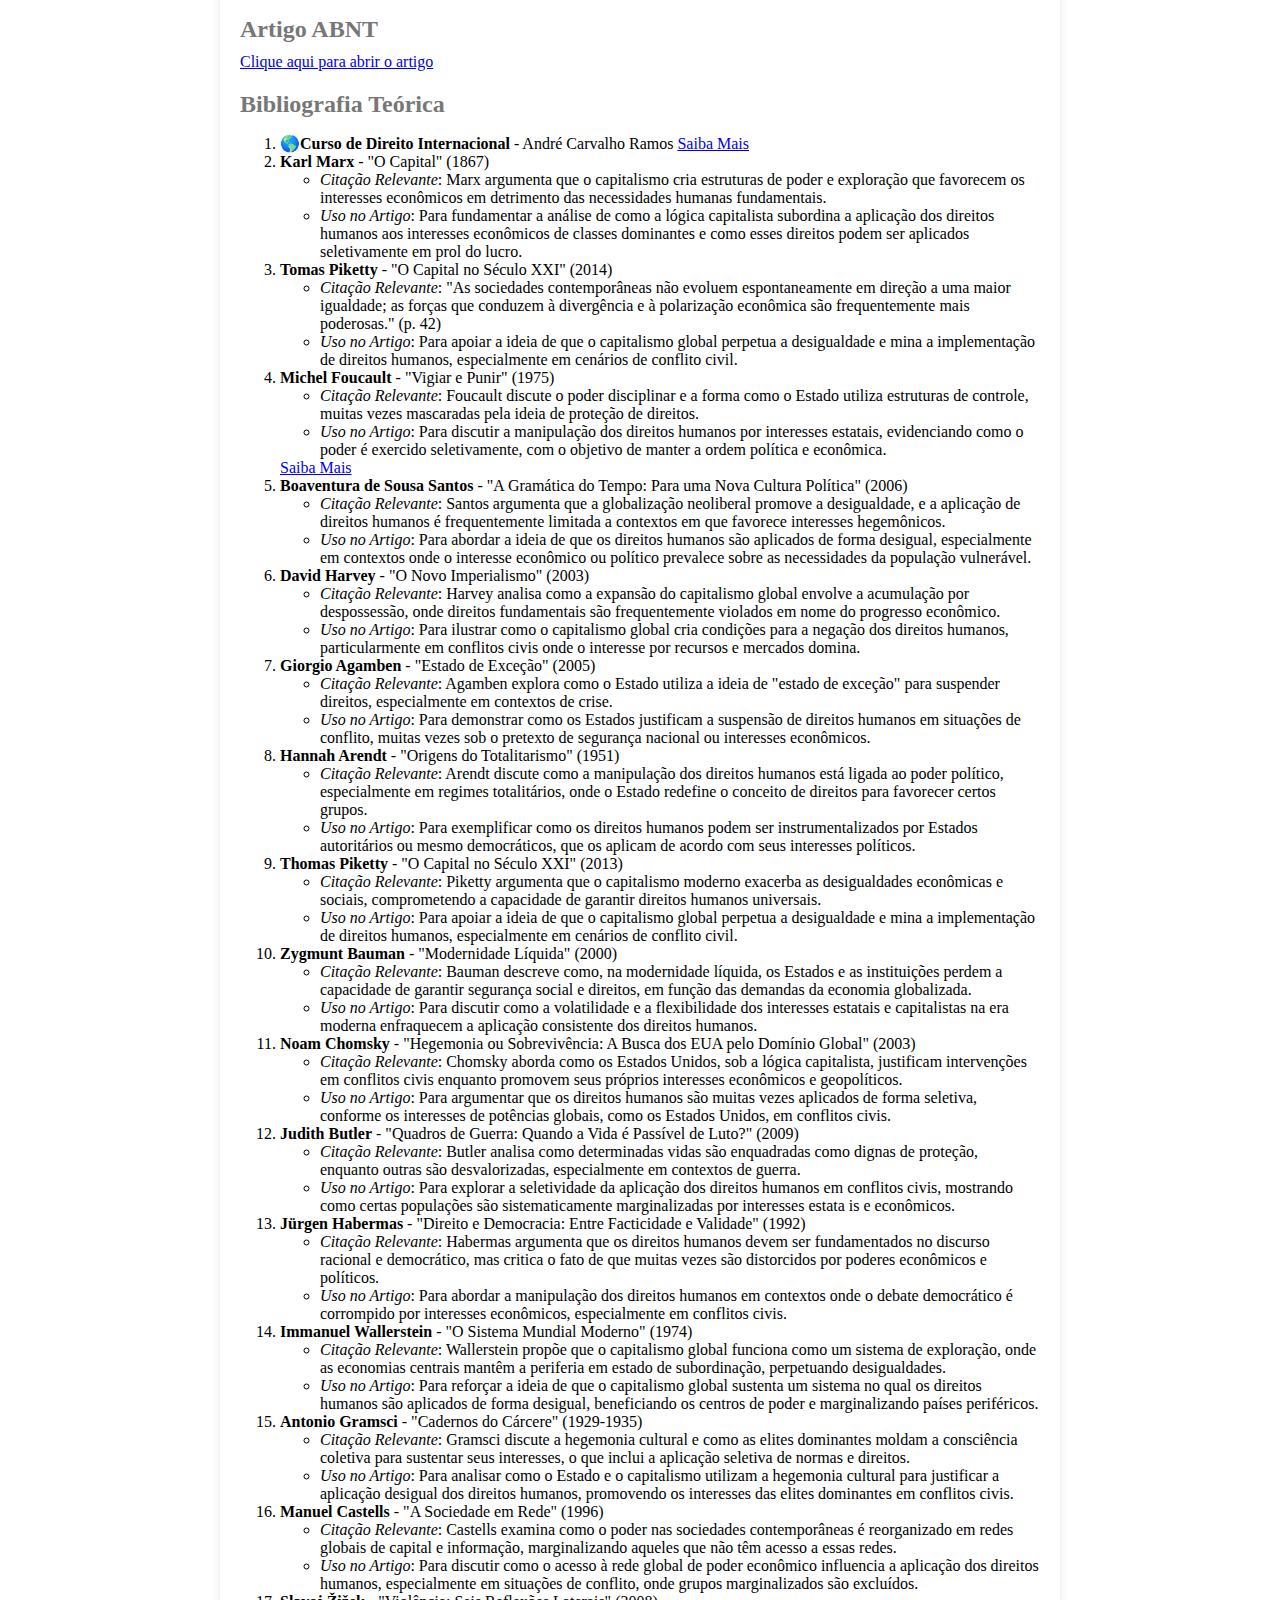
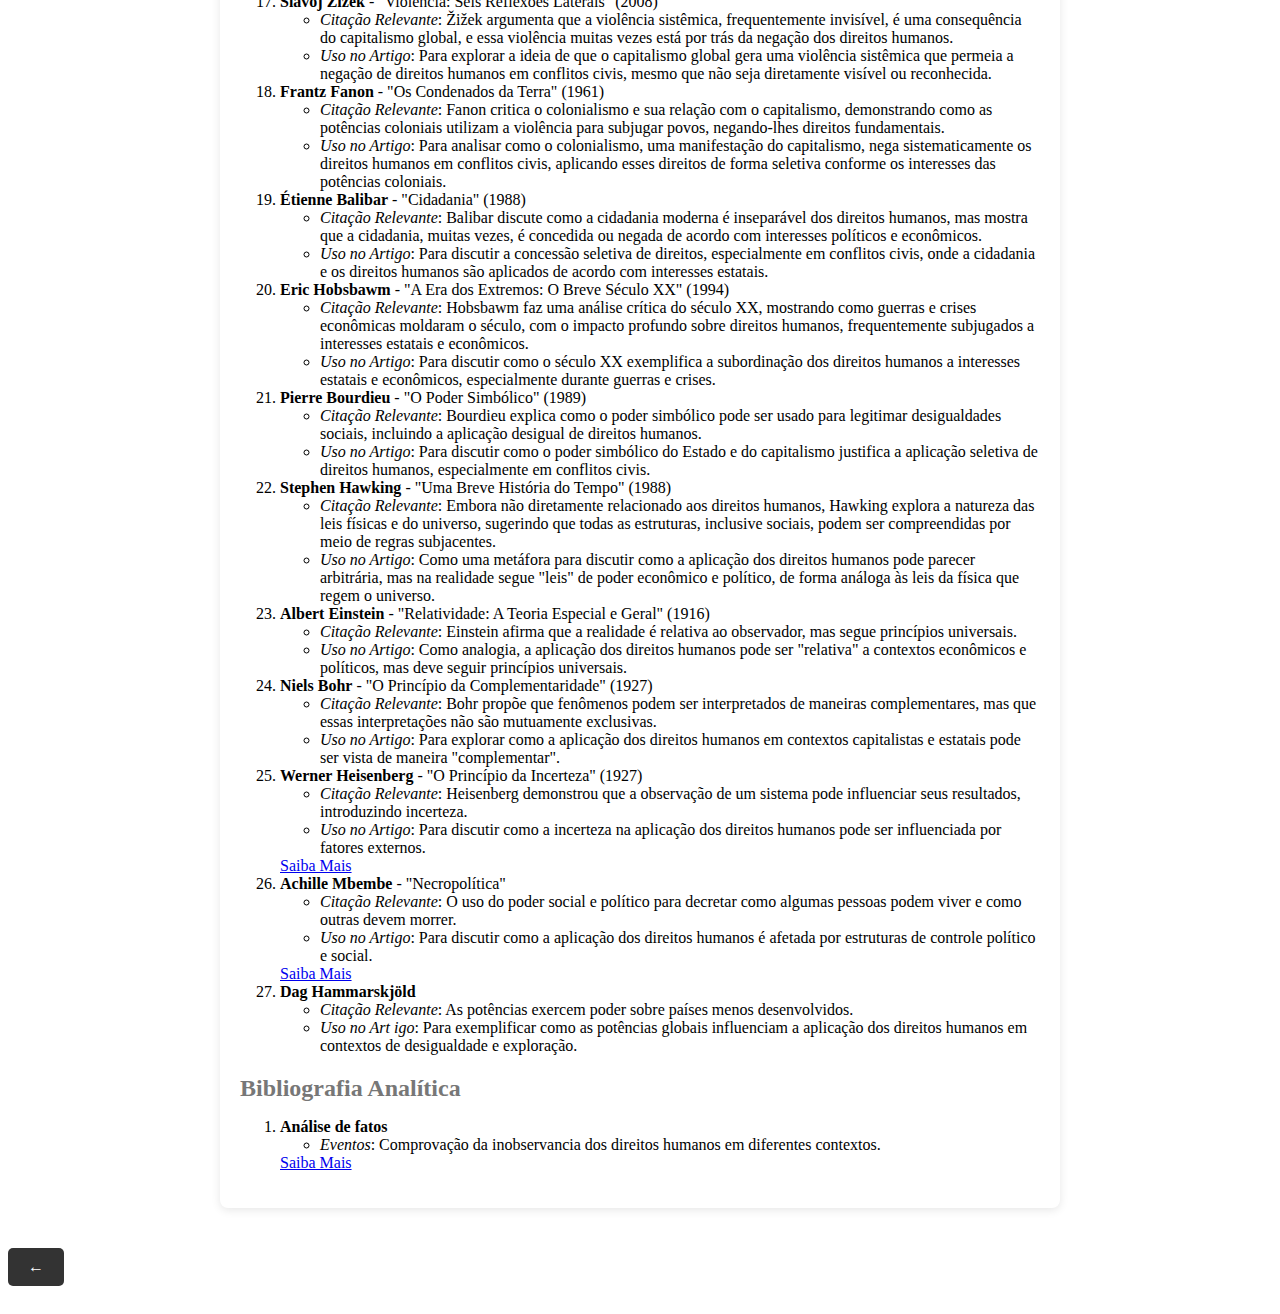
<file: Super.html>
<!DOCTYPE html>
<html lang="pt-BR">
<head>
    <meta charset="UTF-8">
    <meta name="viewport" content="width=device-width, initial-scale=1.0">
    <title>Direitos Humanos: O Abismo entre a Teoria e a Aplicação</title>
    <link rel="stylesheet" href="stylesuper.css">
    <link href="https://fonts.googleapis.com/css2?family=Roboto+Slab&display=swap" rel="stylesheet">
    <link rel="icon" href="icone.png" type="image/png">
</head>
<body class="background">
    <div class="logo">
        <a href="index.html">
            <img src="logofdsm.png" alt="Logo">
        </a>
    </div>
    <article>
        <h1>Direitos Humanos: O Abismo entre a Teoria e a Aplicação</h1>
        
        <h3>Resumo</h3>
        <p>Este artigo analisa criticamente os desafios que envolvem a aplicação dos direitos humanos em conflitos civis, com foco na influência do capitalismo e dos interesses estatais na implementação desses direitos. A pesquisa explora como a lógica capitalista pode subordinar a proteção dos direitos humanos aos interesses econômicos, resultando em sua aplicação seletiva e condicionada a benefícios estatais. Além disso, são discutidos exemplos práticos de situações em que os direitos humanos são manipulados para atender a interesses políticos, revelando um descompasso entre a teoria e a prática desses direitos. O estudo pretende contribuir para a compreensão da relação entre poder econômico, interesses estatais e a implementação dos direitos humanos, demonstrando a necessidade de abordagens que superem essas barreiras para uma aplicação mais equitativa e universal.</p>
        
        <h3>Palavras-chave</h3>
        <p>Direitos Humanos, Conflitos Civis, Capitalismo, Interesses Estatais, Aplicação Seletiva.</p>

        <h3>Desenvolvimento</h3>
        <p>A implementação dos direitos humanos em conflitos civis é um tema complexo que enfrenta muitas barreiras práticas. Embora sejam universalmente reconhecidos como inerentes a todos os seres humanos, na prática, esses direitos frequentemente são subordinados aos interesses econômicos e estatais, resultando em sua aplicação seletiva.</p>
        <p>No contexto dos conflitos civis, a lógica capitalista frequentemente coloca os direitos humanos em segundo plano, em favor dos interesses econômicos. O capitalismo, conforme analisado por Karl Marx em "O Capital" (1867), cria estruturas de poder e exploração que favorecem os interesses econômicos em detrimento das necessidades humanas. Essa análise é corroborada por Thomas Piketty em "O Capital no Século XXI" (2014), que mostra como o capitalismo global perpetua a desigualdade e mina a implementação dos direitos humanos..</p>
        <p>Além dos interesses econômicos, os interesses estatais também desempenham um papel crucial na aplicação dos direitos humanos. Michel Foucault, em "Vigiar e Punir" (1975), discute como o Estado utiliza estruturas de controle para mascarar a proteção dos direitos humanos e manter a ordem política e econômica. Nesse sentido, a aplicação dos direitos humanos pode ser manipulada para atender aos interesses políticos do Estado.</p>
        <p>Exemplos práticos dessa manipulação podem ser observados em diversas situações ao redor do mundo. Nos conflitos civis na África Subsaariana, a exploração de recursos naturais e a intervenção de corporações transnacionais mostram como os interesses econômicos se sobrepõem à proteção dos direitos humanos. Da mesma forma, a crise migratória na Europa reflete uma aplicação condicionada dos direitos humanos conforme interesses políticos e econômicos, com políticas de imigração seletivas que favorecem determinados grupos em detrimento de outros.</p>
        <p>Essa lógica capitalista e estatal na subordinação dos direitos humanos pode ser entendida através do conceito de "acumulação por despossessão", descrito por David Harvey em "O Novo Imperialismo" (2003). A expansão do capitalismo global, nesse contexto, leva à violação dos direitos humanos em nome do progresso econômico. Giorgio Agamben, em "Estado de Exceção" (2005), também contribui para essa análise, mostrando como a ideia de suspensão de direitos em tempos de crise é utilizada para justificar a aplicação desigual dos direitos humanos.</p>
        <p>Diante desses desafios, é fundamental buscar soluções que promovam a aplicação equitativa e universal dos direitos humanos. O fortalecimento de instituições internacionais, como a ONU, é uma medida importante para garantir a monitorização e aplicação desses direitos de forma imparcial. Além disso, a implementação de políticas públicas inclusivas, que priorizem a proteção dos direitos humanos sobre os interesses econômicos e políticos, é essencial para avançar nessa direção. Por fim, a educação e conscientização sobre direitos humanos podem criar uma cultura de respeito e igualdade, contribuindo para uma aplicação mais justa e universal desses direitos.</p>
        <p>Ainda em desenvolvimento...</p>


        <h3>Análise factual</h3>
        <p>Análise de fatos históricos para comprovação da teoria base. Ainda em desenvolvimento...</p>

        
        <h3>Conclusão</h3>
        <p>Ainda em desenvolvimento...</p>

        <h3> Artigo ABNT</h3>
                <a href="pesquisa.pdf" target="_blank">Clique aqui para abrir o artigo</a>
       
        


        <h3>Bibliografia Teórica</h3>
        <ol>
            <li>
                <strong>🌎Curso de Direito Internacional</strong> - André Carvalho Ramos
                <a href="Curso Direitos Humanos.html" class="button-small">Saiba Mais</a>              
            </li>
            <li>
                <strong>Karl Marx</strong> - "O Capital" (1867)
                <ul>
                    <li><em>Citação Relevante</em>: Marx argumenta que o capitalismo cria estruturas de poder e exploração que favorecem os interesses econômicos em detrimento das necessidades humanas fundamentais.</li>
                    <li><em>Uso no Artigo</em>: Para fundamentar a análise de como a lógica capitalista subordina a aplicação dos direitos humanos aos interesses econômicos de classes dominantes e como esses direitos podem ser aplicados seletivamente em prol do lucro.</li>
                </ul>
            </li>
            <li>
                <strong>Tomas Piketty</strong> - "O Capital no Século XXI" (2014)
                <ul>
                    <li><em>Citação Relevante</em>: "As sociedades contemporâneas não evoluem espontaneamente em direção a uma maior igualdade; as forças que conduzem à divergência e à polarização econômica são frequentemente mais poderosas." (p. 42)</li>
                    <li><em>Uso no Artigo</em>: Para apoiar a ideia de que o capitalismo global perpetua a desigualdade e mina a implementação de direitos humanos, especialmente em cenários de conflito civil.</li>
                </ul>
            </li>
            <li>
                <strong>Michel Foucault</strong> - "Vigiar e Punir" (1975)
                <ul>
                    <li><em>Citação Relevante</em>: Foucault discute o poder disciplinar e a forma como o Estado utiliza estruturas de controle, muitas vezes mascaradas pela ideia de proteção de direitos.</li>
                    <li><em>Uso no Artigo</em>: Para discutir a manipulação dos direitos humanos por interesses estatais, evidenciando como o poder é exercido seletivamente, com o objetivo de manter a ordem política e econômica.</li>
                </ul>
                <a href="VigiarePunir.html" class="button-small">Saiba Mais</a>
            </li>
            <li>
                <strong>Boaventura de Sousa Santos</strong> - "A Gramática do Tempo: Para uma Nova Cultura Política" (2006)
                <ul>
                    <li><em>Citação Relevante</em>: Santos argumenta que a globalização neoliberal promove a desigualdade, e a aplicação de direitos humanos é frequentemente limitada a contextos em que favorece interesses hegemônicos.</li>
                    <li><em>Uso no Artigo</em>: Para abordar a ideia de que os direitos humanos são aplicados de forma desigual, especialmente em contextos onde o interesse econômico ou político prevalece sobre as necessidades da população vulnerável.</li>
                </ul>
            </li>
            <li>
                <strong>David Harvey</strong> - "O Novo Imperialismo" (2003)
                <ul>
                    <li><em>Citação Relevante</em>: Harvey analisa como a expansão do capitalismo global envolve a acumulação por despossessão, onde direitos fundamentais são frequentemente violados em nome do progresso econômico.</li>
                    <li><em>Uso no Artigo</em>: Para ilustrar como o capitalismo global cria condições para a negação dos direitos humanos, particularmente em conflitos civis onde o interesse por recursos e mercados domina.</li>
                </ul>
            </li>
            <li>
                <strong>Giorgio Agamben</strong> - "Estado de Exceção" (2005)
                <ul>
                    <li><em>Citação Relevante</em>: Agamben explora como o Estado utiliza a ideia de "estado de exceção" para suspender direitos, especialmente em contextos de crise.</li>
                    <li><em>Uso no Artigo</em>: Para demonstrar como os Estados justificam a suspensão de direitos humanos em situações de conflito, muitas vezes sob o pretexto de segurança nacional ou interesses econômicos.</li>
                </ul>
            </li>
            <li>
                <strong>Hannah Arendt</strong> - "Origens do Totalitarismo" (1951)
                <ul>
                    <li><em>Citação Relevante</em>: Arendt discute como a manipulação dos direitos humanos está ligada ao poder político, especialmente em regimes totalitários, onde o Estado redefine o conceito de direitos para favorecer certos grupos.</li>
                    <li><em>Uso no Artigo</em>: Para exemplificar como os direitos humanos podem ser instrumentalizados por Estados autoritários ou mesmo democráticos, que os aplicam de acordo com seus interesses políticos.</li>
                </ul>
            </li>
            <li>
                <strong>Thomas Piketty</strong> - "O Capital no Século XXI" (2013)
                <ul>
                    <li><em>Citação Relevante</em>: Piketty argumenta que o capitalismo moderno exacerba as desigualdades econômicas e sociais, comprometendo a capacidade de garantir direitos humanos universais.</li>
                    <li><em>Uso no Artigo</em>: Para apoiar a ideia de que o capitalismo global perpetua a desigualdade e mina a implementação de direitos humanos, especialmente em cenários de conflito civil.</li>
                </ul>
            </li>
            <li>
                <strong>Zygmunt Bauman</strong> - "Modernidade Líquida" (2000)
                <ul>
                    <li><em>Citação Relevante</em>: Bauman descreve como, na modernidade líquida, os Estados e as instituições perdem a capacidade de garantir segurança social e direitos, em função das demandas da economia globalizada.</li>
                    <li><em>Uso no Artigo</em>: Para discutir como a volatilidade e a flexibilidade dos interesses estatais e capitalistas na era moderna enfraquecem a aplicação consistente dos direitos humanos.</li>
                </ul>
            </li>
            <li>
                <strong>Noam Chomsky</strong> - "Hegemonia ou Sobrevivência: A Busca dos EUA pelo Domínio Global" (2003)
                <ul>
                    <li><em>Citação Relevante</em>: Chomsky aborda como os Estados Unidos, sob a lógica capitalista, justificam intervenções em conflitos civis enquanto promovem seus próprios interesses econômicos e geopolíticos.</li>
                    <li><em>Uso no Artigo</em>: Para argumentar que os direitos humanos são muitas vezes aplicados de forma seletiva, conforme os interesses de potências globais, como os Estados Unidos, em conflitos civis.</li>
                </ul>
            </li>
            <li>
                <strong>Judith Butler</strong> - "Quadros de Guerra: Quando a Vida é Passível de Luto?" (2009)
                <ul>
                    <li><em>Citação Relevante</em>: Butler analisa como determinadas vidas são enquadradas como dignas de proteção, enquanto outras são desvalorizadas, especialmente em contextos de guerra.</li>
                    <li><em>Uso no Artigo</em>: Para explorar a seletividade da aplicação dos direitos humanos em conflitos civis, mostrando como certas populações são sistematicamente marginalizadas por interesses estata is e econômicos.</li>
                </ul>
            </li>
            <li>
                <strong>Jürgen Habermas</strong> - "Direito e Democracia: Entre Facticidade e Validade" (1992)
                <ul>
                    <li><em>Citação Relevante</em>: Habermas argumenta que os direitos humanos devem ser fundamentados no discurso racional e democrático, mas critica o fato de que muitas vezes são distorcidos por poderes econômicos e políticos.</li>
                    <li><em>Uso no Artigo</em>: Para abordar a manipulação dos direitos humanos em contextos onde o debate democrático é corrompido por interesses econômicos, especialmente em conflitos civis.</li>
                </ul>
            </li>
            <li>
                <strong>Immanuel Wallerstein</strong> - "O Sistema Mundial Moderno" (1974)
                <ul>
                    <li><em>Citação Relevante</em>: Wallerstein propõe que o capitalismo global funciona como um sistema de exploração, onde as economias centrais mantêm a periferia em estado de subordinação, perpetuando desigualdades.</li>
                    <li><em>Uso no Artigo</em>: Para reforçar a ideia de que o capitalismo global sustenta um sistema no qual os direitos humanos são aplicados de forma desigual, beneficiando os centros de poder e marginalizando países periféricos.</li>
                </ul>
            </li>
            <li>
                <strong>Antonio Gramsci</strong> - "Cadernos do Cárcere" (1929-1935)
                <ul>
                    <li><em>Citação Relevante</em>: Gramsci discute a hegemonia cultural e como as elites dominantes moldam a consciência coletiva para sustentar seus interesses, o que inclui a aplicação seletiva de normas e direitos.</li>
                    <li><em>Uso no Artigo</em>: Para analisar como o Estado e o capitalismo utilizam a hegemonia cultural para justificar a aplicação desigual dos direitos humanos, promovendo os interesses das elites dominantes em conflitos civis.</li>
                </ul>
            </li>
            <li>
                <strong>Manuel Castells</strong> - "A Sociedade em Rede" (1996)
                <ul>
                    <li><em>Citação Relevante</em>: Castells examina como o poder nas sociedades contemporâneas é reorganizado em redes globais de capital e informação, marginalizando aqueles que não têm acesso a essas redes.</li>
                    <li><em>Uso no Artigo</em>: Para discutir como o acesso à rede global de poder econômico influencia a aplicação dos direitos humanos, especialmente em situações de conflito, onde grupos marginalizados são excluídos.</li>
                </ul>
            </li>
            <li>
                <strong>Slavoj Žižek</strong> - "Violência: Seis Reflexões Laterais" (2008)
                <ul>
                    <li><em>Citação Relevante</em>: Žižek argumenta que a violência sistêmica, frequentemente invisível, é uma consequência do capitalismo global, e essa violência muitas vezes está por trás da negação dos direitos humanos.</li>
                    <li><em>Uso no Artigo</em>: Para explorar a ideia de que o capitalismo global gera uma violência sistêmica que permeia a negação de direitos humanos em conflitos civis, mesmo que não seja diretamente visível ou reconhecida.</li>
                </ul>
            </li>
            <li>
                <strong>Frantz Fanon</strong> - "Os Condenados da Terra" (1961)
                <ul>
                    <li><em>Citação Relevante</em>: Fanon critica o colonialismo e sua relação com o capitalismo, demonstrando como as potências coloniais utilizam a violência para subjugar povos, negando-lhes direitos fundamentais.</li>
                    <li><em>Uso no Artigo</em>: Para analisar como o colonialismo, uma manifestação do capitalismo, nega sistematicamente os direitos humanos em conflitos civis, aplicando esses direitos de forma seletiva conforme os interesses das potências coloniais.</li>
                </ul>
            </li>
            <li>
                <strong>Étienne Balibar</strong> - "Cidadania" (1988)
                <ul>
                    <li><em>Citação Relevante</em>: Balibar discute como a cidadania moderna é inseparável dos direitos humanos, mas mostra que a cidadania, muitas vezes, é concedida ou negada de acordo com interesses políticos e econômicos.</li>
                    <li><em>Uso no Artigo</em>: Para discutir a concessão seletiva de direitos, especialmente em conflitos civis, onde a cidadania e os direitos humanos são aplicados de acordo com interesses estatais.</li>
                </ul>
            </li>
            <li>
                <strong>Eric Hobsbawm</strong> - "A Era dos Extremos: O Breve Século XX" (1994)
                <ul>
                    <li><em>Citação Relevante</em>: Hobsbawm faz uma análise crítica do século XX, mostrando como guerras e crises econômicas moldaram o século, com o impacto profundo sobre direitos humanos, frequentemente subjugados a interesses estatais e econômicos.</li>
                    <li><em>Uso no Artigo</em>: Para discutir como o século XX exemplifica a subordinação dos direitos humanos a interesses estatais e econômicos, especialmente durante guerras e crises.</li>
                </ul>
            </li>
            <li>
                <strong>Pierre Bourdieu</strong> - "O Poder Simbólico" (1989)
                <ul>
                    <li><em>Citação Relevante</em>: Bourdieu explica como o poder simbólico pode ser usado para legitimar desigualdades sociais, incluindo a aplicação desigual de direitos humanos.</li>
                    <li><em>Uso no Artigo</em>: Para discutir como o poder simbólico do Estado e do capitalismo justifica a aplicação seletiva de direitos humanos, especialmente em conflitos civis.</li>
                </ul>
            </li>
            <li>
                <strong>Stephen Hawking</strong> - "Uma Breve História do Tempo" (1988)
                <ul>
                    <li><em>Citação Relevante</em>: Embora não diretamente relacionado aos direitos humanos, Hawking explora a natureza das leis físicas e do universo, sugerindo que todas as estruturas, inclusive sociais, podem ser compreendidas por meio de regras subjacentes.</li>
                    <li><em>Uso no Artigo</em>: Como uma metáfora para discutir como a aplicação dos direitos humanos pode parecer arbitrária, mas na realidade segue "leis" de poder econômico e político, de forma análoga às leis da física que regem o universo.</li>
                </ul>
            </li>
            <li>
                <strong>Albert Einstein</strong> - "Relatividade: A Teoria Especial e Geral" (1916)
                <ul>
                    <li><em>Citação Relevante</em>: Einstein afirma que a realidade é relativa ao observador, mas segue princípios universais.</li>
                    <li><em>Uso no Artigo</em>: Como analogia, a aplicação dos direitos humanos pode ser "relativa" a contextos econômicos e políticos, mas deve seguir princípios universais.</li>
                </ul>
            </li>
            <li>
                <strong>Niels Bohr</strong> - "O Princípio da Complementaridade" (1927)
                <ul>
                    <li><em>Citação Relevante</em>: Bohr propõe que fenômenos podem ser interpretados de maneiras complementares, mas que essas interpretações não são mutuamente exclusivas.</li>
                    <li><em>Uso no Artigo</em>: Para explorar como a aplicação dos direitos humanos em contextos capitalistas e estatais pode ser vista de maneira "complementar".</li>
                </ul>
            </li>
            <li>
                <strong>Werner Heisenberg</strong> - "O Princípio da Incerteza" (1927)
                <ul>
                    <li><em>Citação Relevante</em>: Heisenberg demonstrou que a observação de um sistema pode influenciar seus resultados, introduzindo incerteza.</li>
                    <li><em>Uso no Artigo</em>: Para discutir como a incerteza na aplicação dos direitos humanos pode ser influenciada por fatores externos.</li>
                </ul>
                <a href="IncertezaAnalise.html" class="button-small">Saiba Mais</a>
            </li>
            <li>
                <strong>Achille Mbembe</strong> - "Necropolítica"
                <ul>
                    <li><em>Citação Relevante</em>: O uso do poder social e político para decretar como algumas pessoas podem viver e como outras devem morrer.</li>
                    <li><em>Uso no Artigo</em>: Para discutir como a aplicação dos direitos humanos é afetada por estruturas de controle político e social.</li>
                </ul>
                <a href="Necropolitica.html" class="button-small">Saiba Mais</a>
            </li>
            <li>
                <strong>Dag Hammarskjöld</strong>
                <ul>
                    <li><em>Citação Relevante</em>: As potências exercem poder sobre países menos desenvolvidos.</li>
                    <li><em>Uso no Art igo</em>: Para exemplificar como as potências globais influenciam a aplicação dos direitos humanos em contextos de desigualdade e exploração.</li>
                </ul>
            </li>
        </ol>
        <h3>Bibliografia Analítica</h3>
        <ol>
            <li>
                <strong>Análise de fatos</strong>
                <ul>
                    <li><em>Eventos</em>: Comprovação da inobservancia dos direitos humanos em diferentes contextos.</li>
                </ul>
                <a href="Eventos.html" class="button-small">Saiba Mais</a>
            </li> 
        </ol>
    </article>
    <a href="calc.html" class="button">←</a>
</body>
</html>
</file>
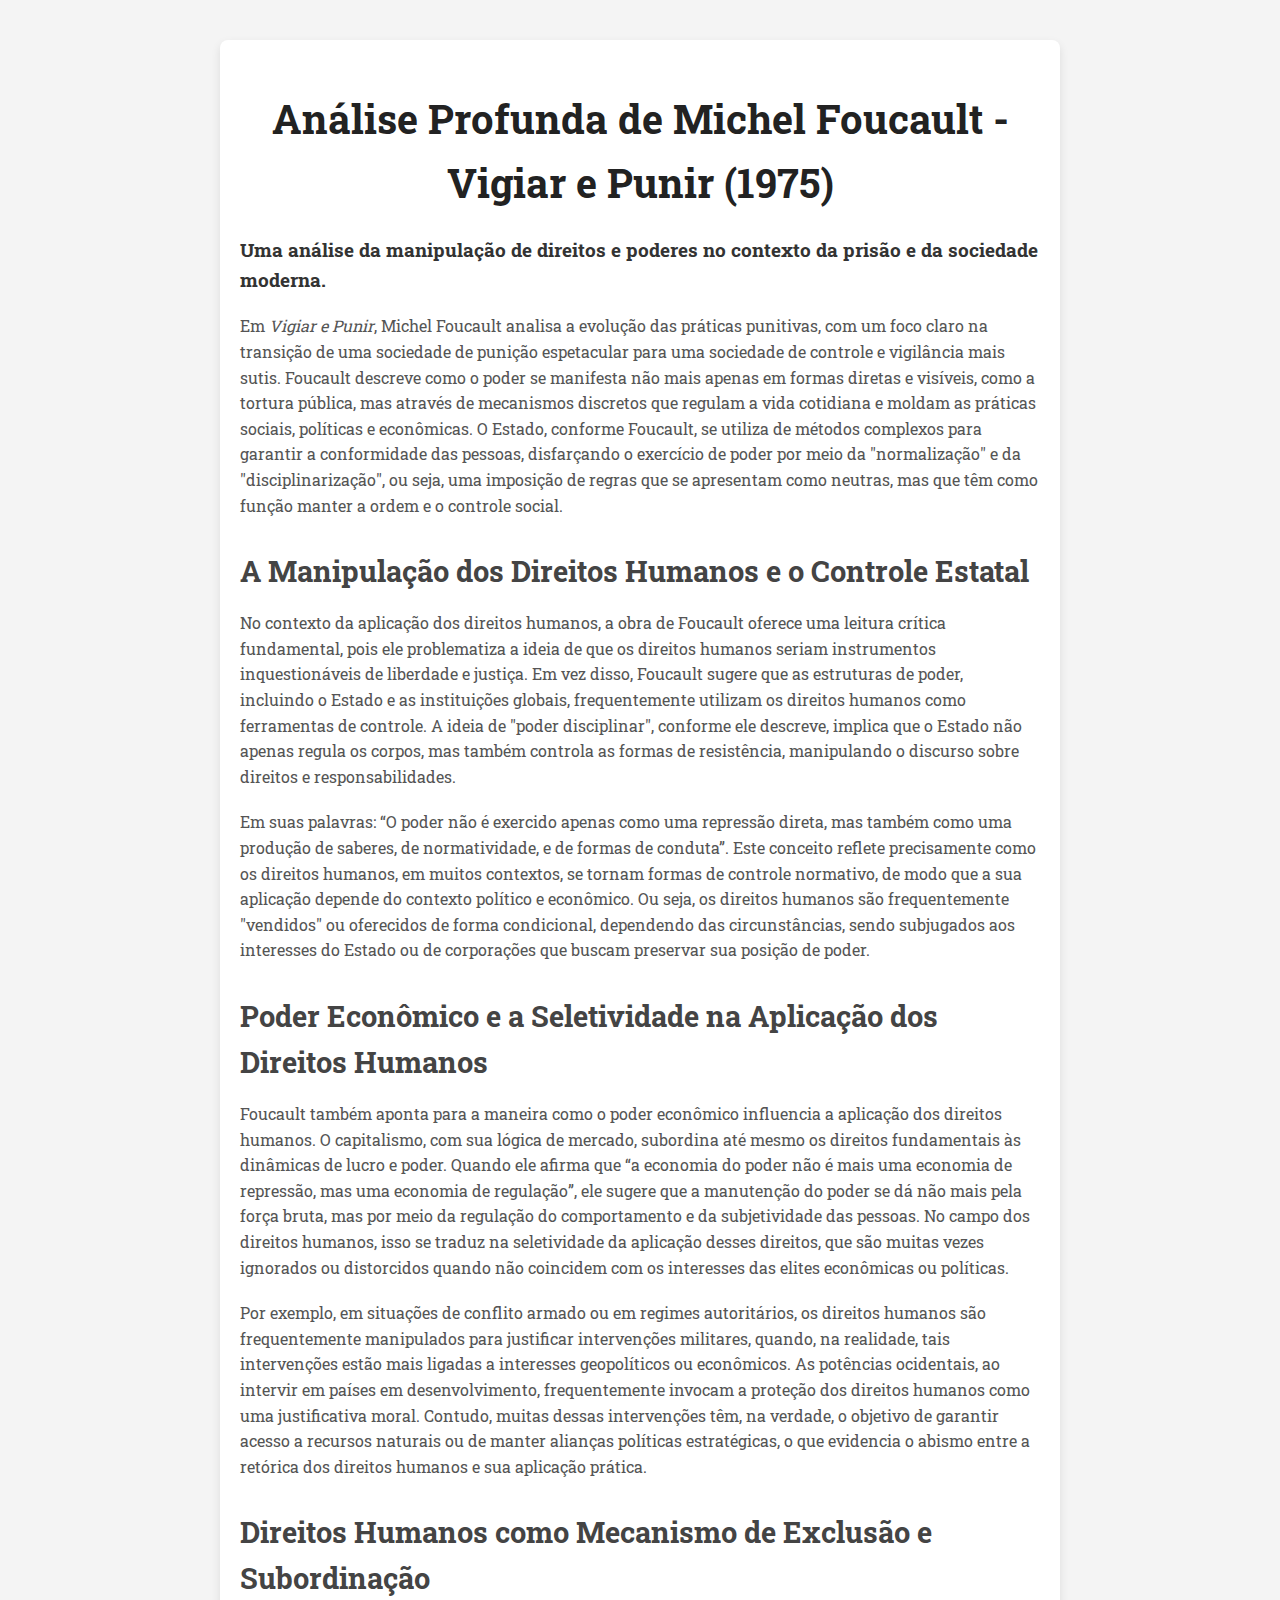
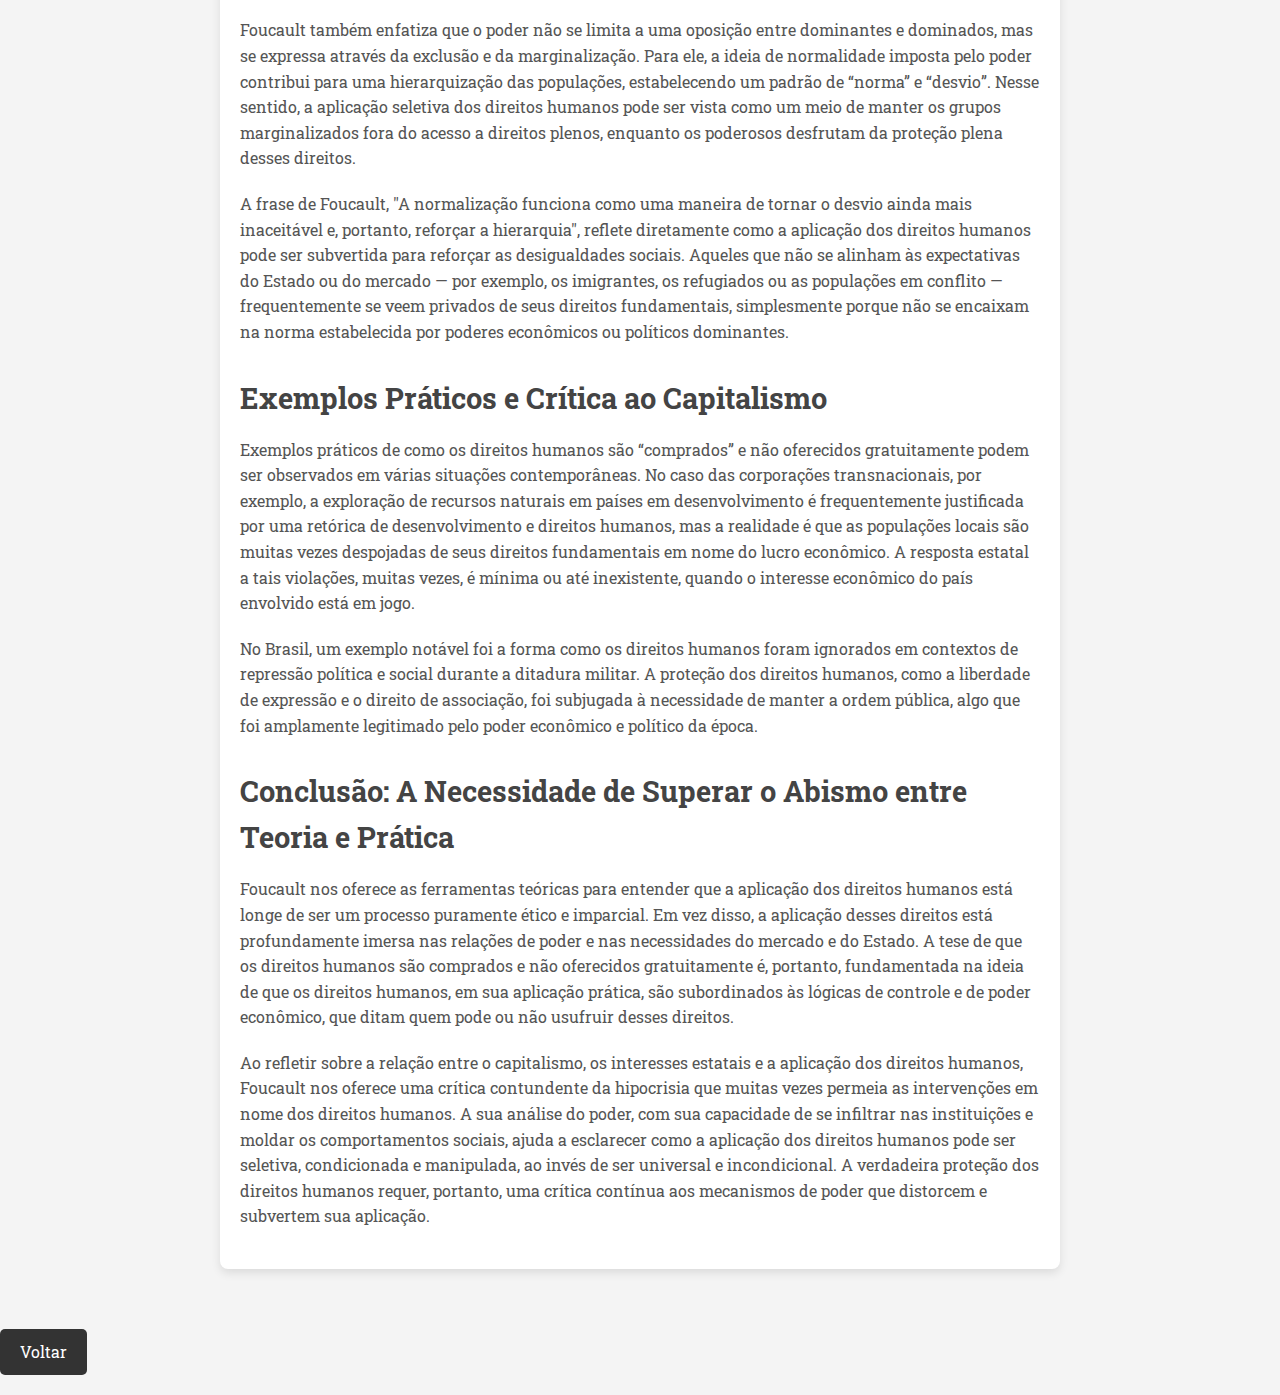
<file: VigiarePunir.html>
<!DOCTYPE html>
<html lang="pt-BR">
<head>
    <meta charset="UTF-8">
    <meta name="viewport" content="width=device-width, initial-scale=1.0">
    <title>Análise Profunda de Michel Foucault - _Vigiar e Punir_ (1975)</title>
    <link href="https://fonts.googleapis.com/css2?family=Roboto+Slab&display=swap" rel="stylesheet">
    <style>
        body {
            font-family: 'Roboto Slab', serif;
            margin: 0;
            padding: 0;
            background-color: #f4f4f4;
            color: #333;
            line-height: 1.6;
        }

        .container {
            max-width: 800px;
            margin: 40px auto;
            padding: 20px;
            background: #fff;
            border-radius: 8px;
            box-shadow: 0 4px 10px rgba(0, 0, 0, 0.1);
        }

        h1 {
            font-size: 2.5rem;
            margin-bottom: 20px;
            color: #222;
            text-align: center;
        }

        h2 {
            font-size: 1.8rem;
            margin-top: 30px;
            margin-bottom: 15px;
            color: #444;
        }

        p {
            font-size: 1rem;
            margin-bottom: 20px;
            color: #555;
        }

        strong {
            color: #222;
        }

        em {
            font-style: italic;
            color: #555;
        }

        .button {
            display: inline-block;
            padding: 10px 20px;
            margin: 20px 0;
            background-color: #333;
            color: white;
            text-decoration: none;
            border-radius: 5px;
            text-align: center;
        }

        .button:hover {
            background-color: #555;
        }

        @media (max-width: 600px) {
            h1 {
                font-size: 2rem;
            }

            h2 {
                font-size: 1.5rem;
            }

            p {
                font-size: 0.9rem;
            }
        }
    </style>
</head>
<body>
    <div class="container">
        <h1>Análise Profunda de Michel Foucault - Vigiar e Punir (1975)</h1>
        <h3> Uma análise da manipulação de direitos e poderes no contexto da prisão e da sociedade moderna.</h3>

        <p>Em <em>Vigiar e Punir</em>, Michel Foucault analisa a evolução das práticas punitivas, com um foco claro na transição de uma sociedade de punição espetacular para uma sociedade de controle e vigilância mais sutis. Foucault descreve como o poder se manifesta não mais apenas em formas diretas e visíveis, como a tortura pública, mas através de mecanismos discretos que regulam a vida cotidiana e moldam as práticas sociais, políticas e econômicas. O Estado, conforme Foucault, se utiliza de métodos complexos para garantir a conformidade das pessoas, disfarçando o exercício de poder por meio da "normalização" e da "disciplinarização", ou seja, uma imposição de regras que se apresentam como neutras, mas que têm como função manter a ordem e o controle social.</p>

        <h2>A Manipulação dos Direitos Humanos e o Controle Estatal</h2>
        <p>No contexto da aplicação dos direitos humanos, a obra de Foucault oferece uma leitura crítica fundamental, pois ele problematiza a ideia de que os direitos humanos seriam instrumentos inquestionáveis de liberdade e justiça. Em vez disso, Foucault sugere que as estruturas de poder, incluindo o Estado e as instituições globais, frequentemente utilizam os direitos humanos como ferramentas de controle. A ideia de "poder disciplinar", conforme ele descreve, implica que o Estado não apenas regula os corpos, mas também controla as formas de resistência, manipulando o discurso sobre direitos e responsabilidades.</p>

        <p>Em suas palavras: “O poder não é exercido apenas como uma repressão direta, mas também como uma produção de saberes, de normatividade, e de formas de conduta”. Este conceito reflete precisamente como os direitos humanos, em muitos contextos, se tornam formas de controle normativo, de modo que a sua aplicação depende do contexto político e econômico. Ou seja, os direitos humanos são frequentemente "vendidos" ou oferecidos de forma condicional, dependendo das circunstâncias, sendo subjugados aos interesses do Estado ou de corporações que buscam preservar sua posição de poder.</p>

        <h2>Poder Econômico e a Seletividade na Aplicação dos Direitos Humanos</h2>
        <p>Foucault também aponta para a maneira como o poder econômico influencia a aplicação dos direitos humanos. O capitalismo, com sua lógica de mercado, subordina até mesmo os direitos fundamentais às dinâmicas de lucro e poder. Quando ele afirma que “a economia do poder não é mais uma economia de repressão, mas uma economia de regulação”, ele sugere que a manutenção do poder se dá não mais pela força bruta, mas por meio da regulação do comportamento e da subjetividade das pessoas. No campo dos direitos humanos, isso se traduz na seletividade da aplicação desses direitos, que são muitas vezes ignorados ou distorcidos quando não coincidem com os interesses das elites econômicas ou políticas.</p>

        <p>Por exemplo, em situações de conflito armado ou em regimes autoritários, os direitos humanos são frequentemente manipulados para justificar intervenções militares, quando, na realidade, tais intervenções estão mais ligadas a interesses geopolíticos ou econômicos. As potências ocidentais, ao intervir em países em desenvolvimento, frequentemente invocam a proteção dos direitos humanos como uma justificativa moral. Contudo, muitas dessas intervenções têm, na verdade, o objetivo de garantir acesso a recursos naturais ou de manter alianças políticas estratégicas, o que evidencia o abismo entre a retórica dos direitos humanos e sua aplicação prática.</p>

        <h2>Direitos Humanos como Mecanismo de Exclusão e Subordinação</h2>
        <p>Foucault também enfatiza que o poder não se limita a uma oposição entre dominantes e dominados, mas se expressa através da exclusão e da marginalização. Para ele, a ideia de normalidade imposta pelo poder contribui para uma hierarquização das populações, estabelecendo um padrão de “norma” e “desvio”. Nesse sentido, a aplicação seletiva dos direitos humanos pode ser vista como um meio de manter os grupos marginalizados fora do acesso a direitos plenos, enquanto os poderosos desfrutam da proteção plena desses direitos.</p>

        <p>A frase de Foucault, "A normalização funciona como uma maneira de tornar o desvio ainda mais inaceitável e, portanto, reforçar a hierarquia", reflete diretamente como a aplicação dos direitos humanos pode ser subvertida para reforçar as desigualdades sociais. Aqueles que não se alinham às expectativas do Estado ou do mercado — por exemplo, os imigrantes, os refugiados ou as populações em conflito — frequentemente se veem privados de seus direitos fundamentais, simplesmente porque não se encaixam na norma estabelecida por poderes econômicos ou políticos dominantes.</p>

        <h2>Exemplos Práticos e Crítica ao Capitalismo</h2>
        <p>Exemplos práticos de como os direitos humanos são “comprados” e não oferecidos gratuitamente podem ser observados em várias situações contemporâneas. No caso das corporações transnacionais, por exemplo, a exploração de recursos naturais em países em desenvolvimento é frequentemente justificada por uma retórica de desenvolvimento e direitos humanos, mas a realidade é que as populações locais são muitas vezes despojadas de seus direitos fundamentais em nome do lucro econômico. A resposta estatal a tais violações, muitas vezes, é mínima ou até inexistente, quando o interesse econômico do país envolvido está em jogo.</p>

        <p>No Brasil, um exemplo notável foi a forma como os direitos humanos foram ignorados em contextos de repressão política e social durante a ditadura militar. A proteção dos direitos humanos, como a liberdade de expressão e o direito de associação, foi subjugada à necessidade de manter a ordem pública, algo que foi amplamente legitimado pelo poder econômico e político da época.</p>

        <h2>Conclusão: A Necessidade de Superar o Abismo entre Teoria e Prática</h2>
        <p>Foucault nos oferece as ferramentas teóricas para entender que a aplicação dos direitos humanos está longe de ser um processo puramente ético e imparcial. Em vez disso, a aplicação desses direitos está profundamente imersa nas relações de poder e nas necessidades do mercado e do Estado. A tese de que os direitos humanos são comprados e não oferecidos gratuitamente é, portanto, fundamentada na ideia de que os direitos humanos, em sua aplicação prática, são subordinados às lógicas de controle e de poder econômico, que ditam quem pode ou não usufruir desses direitos.</p>

        <p>Ao refletir sobre a relação entre o capitalismo, os interesses estatais e a aplicação dos direitos humanos, Foucault nos oferece uma crítica contundente da hipocrisia que muitas vezes permeia as intervenções em nome dos direitos humanos. A sua análise do poder, com sua capacidade de se infiltrar nas instituições e moldar os comportamentos sociais, ajuda a esclarecer como a aplicação dos direitos humanos pode ser seletiva, condicionada e manipulada, ao invés de ser universal e incondicional. A verdadeira proteção dos direitos humanos requer, portanto, uma crítica contínua aos mecanismos de poder que distorcem e subvertem sua aplicação.</p>
    </div>
    <a href="Super.html" class="button">Voltar</a>
</body>
</html>
</file>
<file: style.css>
* {
    box-sizing: border-box;
}

body {
    font-family: Arial, sans-serif;
    display: flex;
    flex-direction: column;
    justify-content: center;
    align-items: center;
    height: 100vh;
    margin: 0;
    background-color: #f0f0f0;
}

.title {
    font-family: 'Times New Roman', serif;
    font-size: 2.5em;
    color: #333;
    text-align: center;
    margin-bottom: 10px;
}

.subtitle {
    font-size: 1.2em;
    color: #666;
    text-align: center;
    margin-bottom: 30px;
}

.graph-container {
    position: relative;
    width: 90vw;
    max-width: 600px;
    height: 90vw;
    max-height: 600px;
    border: 2px solid black;
    background: linear-gradient(to bottom right, rgba(173,216,230, 0.7), rgba(240,128,128, 0.7));
}

.graph-container::before, .graph-container::after {
    content: '';
    position: absolute;
    background-color: black;
}

.graph-container::before {
    width: 2px;
    height: 100%;
    left: 50%;
    top: 0;
}

.graph-container::after {
    width: 100%;
    height: 2px;
    top: 50%;
    left: 0;
}

.label-x, .label-y {
    position: absolute;
    font-size: 2.5vw;
    font-weight: bold;
}

.label-x {
    bottom: -8vw;
    left: 50%;
    transform: translateX(-50%);
}

.label-y {
    top: 50%;
    left: -10vw;
    transform: translateY(-50%) rotate(-90deg);
}

.point {
    position: absolute;
    width: 3vw;
    height: 3vw;
    background-color: red;
    border-radius: 50%;
    opacity: 0.8;
}

.point-theory {
    left: 50%;
    top: 50%;
    transform: translate(-50%, -50%);
}

.point-practice {
    left: 80%;
    top: 50%;
    transform: translate(-50%, -50%);
}

.line {
    position: absolute;
    width: 60%;
    height: 2px;
    background-color: red;
    top: 50%;
    left: 20%;
}

.uncertainty {
    position: absolute;
    top: 55%;
    left: 70%;
    color: black;
    font-size: 2vw;
    background-color: rgba(240,128,128, 0.3);
    padding: 0.5vw;
    border-radius: 4px;
}

button {
    padding: 15px 25px;
    border: unset;
    border-radius: 15px;
    color: #212121;
    z-index: 1;
    background: #e8e8e8;
    position: absolute;
    top: 85%;
    right: 6%;
    font-weight: 1000;
    font-size: 17px;
    -webkit-box-shadow: 4px 8px 19px -3px rgba(0,0,0,0.27);
    box-shadow: 4px 8px 19px -3px rgba(0,0,0,0.27);
    transition: all 250ms;
    overflow: hidden;
   }
   
   button::before {
    content: "";
    position: absolute;
    top: 0;
    left: 0;
    height: 100%;
    width: 0;
    border-radius: 15px;
    background-color: #212121;
    z-index: -1;
    -webkit-box-shadow: 4px 8px 19px -3px rgba(0,0,0,0.27);
    box-shadow: 4px 8px 19px -3px rgba(0,0,0,0.27);
    transition: all 250ms
   }
   
   button:hover {
    color: #e8e8e8;
   }
   
   button:hover::before {
    width: 100%;
   }

a.button2 {
   padding: 15px 25px;
   border: unset;
   border-radius: 15px;
   color: #212121;
   z-index: 1;
   background: #e8e8e8;
   position: absolute;
   top: 93%;
   right: 7%;
   font-weight: 1000;
   font-size: 17px;
   -webkit-box-shadow: 4px 8px 19px -3px rgba(0,0,0,0.27);
   box-shadow: 4px 8px 19px -3px rgba(0,0,0,0.27);
   transition: all 250ms;
   overflow: hidden;
}

a.button2::before {
    content: "";
    position: absolute;
    top: 0;
    left: 0;
    height: 100%;
    width: 0;
    border-radius: 15px;
    background-color: #212121;
    z-index: -1;
    -webkit-box-shadow: 4px 8px 19px -3px rgba(0,0,0,0.27);
    box-shadow: 4px 8px 19px -3px rgba(0,0,0,0.27);
    transition: all 250ms
   }

a.button2:hover {
    color: #e8e8e8;
   }
   
a.button2:hover::before {
   width: 100%;
  }

@media (max-width: 600px) {
    .label-x, .label-y {
        font-size: 3.5vw;
    }
    .uncertainty {
        font-size: 3vw;
    }
}


/* Estilos do menu suspenso */
.dropdown {
    position: absolute; /* Posiciona em relação ao contêiner pai */
    top: 20px; /* Distância do topo */
    right: 180px; /* Distância da esquerda */
}

.dropbtn {
    background-color: #af4c4c00; /* Cor do botão */
    color: rgb(0, 0, 0); /* Cor do texto */
    padding: 10px; /* Espaçamento interno */
    font-size: 16px; /* Tamanho da fonte */
    border: none; /* Sem borda */
    cursor: pointer; /* Cursor de mão */
}

.dropdown-content {
    display: none; /* Esconde o conteúdo por padrão */
    position: absolute; /* Posiciona o conteúdo em relação ao botão */
    background-color: #f9f9f9; /* Cor de fundo */
    min-width: 160px; /* Largura mínima */
    box-shadow: 0px 8px 16px 0px rgba(0,0,0,0.2); /* Sombra */
    z-index: 1; /* Coloca o menu acima de outros elementos */
}

.dropdown-content a {
    color: black; /* Cor do texto */
    padding: 12px 16px; /* Espaçamento interno */
    text-decoration: none; /* Remove sublinhado */
    display: block; /* Faz os links ocuparem toda a largura */
}

.dropdown-content a:hover {
    background-color: #f1f1f1; /* Cor de fundo ao passar o mouse */
}

.dropdown:hover .dropdown-content {
    display: block; /* Mostra o conteúdo ao passar o mouse */
}

.dropdown:hover .dropbtn {
    background-color: #252525ad; /* Cor do botão ao passar o mouse */
}


.logo {
    position: absolute;
    top: 10px;
    left: 10px;
}

.logo img {
    width: 70px;
    height: auto;
    cursor: pointer;
}
</file>
<file: stylesuper.css>
@import url("https://fonts.googleapis.com/css2?family=Roboto+Slab&display=swap");

// General styling
body {
    font-family: 'Roboto Slab', serif;
    margin: 0;
    padding: 0;
    background-color: #f4f4f4;
}

article {
    max-width: 800px;
    margin: 20px auto;
    padding: 20px;
    background: white;
    border-radius: 8px;
    box-shadow: 0 2px 10px rgba(0, 0, 0, 0.1);
}

h1 {
    font-size: 2.5rem;
    color: #333;
    margin-bottom: 10px;
}

h2 {
    font-size: 1.8rem;
    color: #555;
    margin-bottom: 15px;
}

h3 {
    font-size: 1.5rem;
    color: #777;
    margin-top: 20px;
    margin-bottom: 10px;
}

p {
    font-size: 1rem;
    line-height: 1.6;
    color: #444;
    margin-bottom: 15px;
}

@media (max-width: 600px) {
    article {
        padding: 10px;
    }

    h1 {
        font-size: 2rem;
    }

    h2 {
        font-size: 1.5rem;
    }

    h3 {
        font-size: 1.2rem;
    }

    p {
        font-size: 0.9rem;
    }
}

.button {
    display: inline-block;
    padding: 10px 20px;
    margin: 20px 0;
    background-color: #333;
    color: white;
    text-decoration: none;
    border-radius: 5px;
    text-align: center;
}

.button:hover {
    background-color: #555;
}

.logo {
    position: absolute;
    top: 10px;
    left: 10px;
}

.logo img {
    width: 70px;
    height: auto;
    cursor: pointer;
}
</file>
